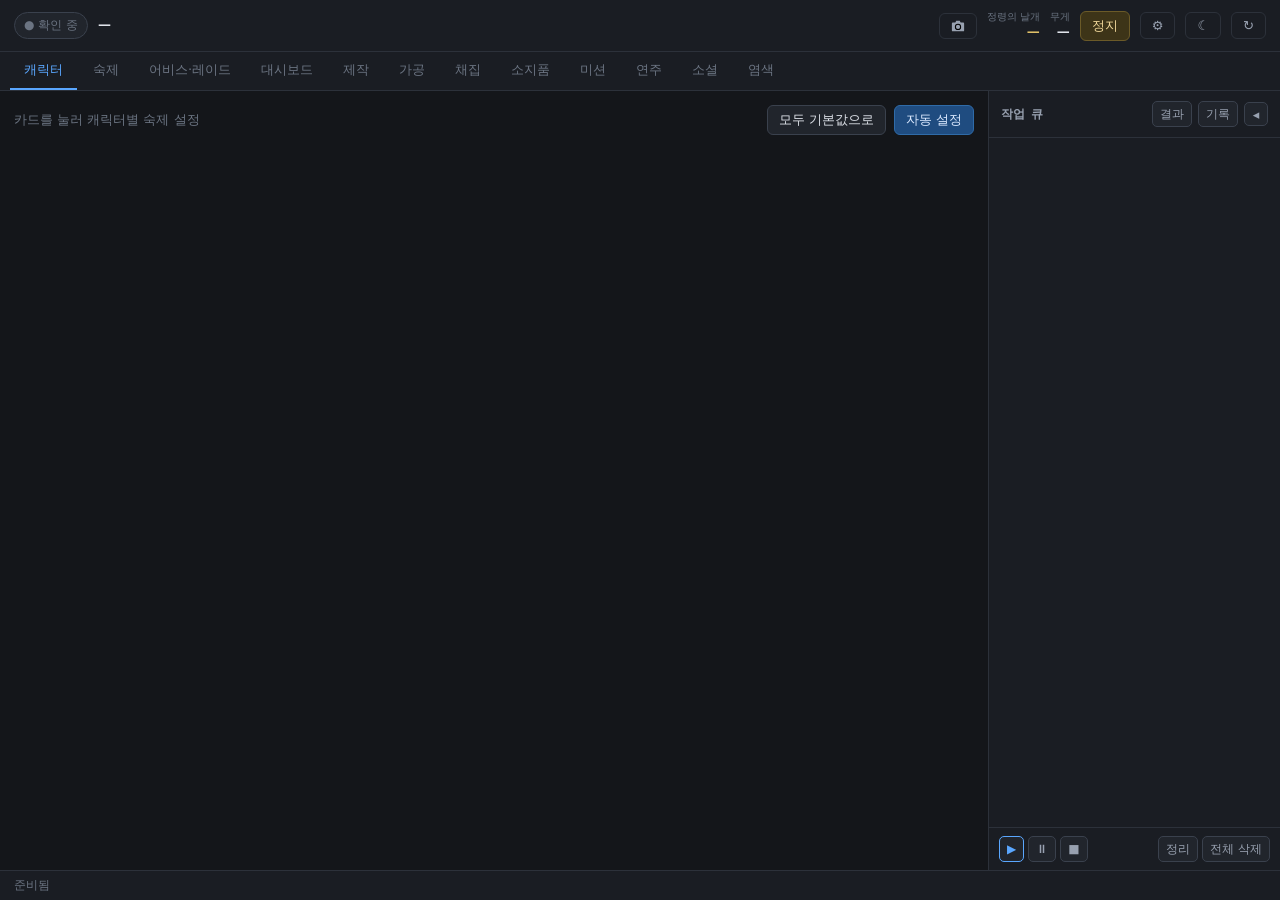
<file: web/index.html>
<!DOCTYPE html>
<html lang="ko">
<head>
<meta charset="utf-8">
<meta http-equiv="Content-Security-Policy" content="default-src 'none'; script-src 'self'; style-src 'self'; img-src 'self' data:; font-src 'self'">
<title>모비 커넥터 리모콘</title>
<link rel="stylesheet" href="style.css">
<!-- 첫 페인트 전에 테마를 정해야 화면이 깜빡이지 않는다 -->
<script src="theme.js"></script>
</head>
<body>

<header id="topbar">
  <div class="tb-group">
    <span id="conn" class="pill pill-muted">● 확인 중</span>
    <span id="charname" class="tb-char">—</span>
    <span id="charsub" class="tb-sub"></span>
  </div>
  <div class="tb-group tb-right">
    <!-- 임시 — 오버레이는 화면 캡처에서 빠지도록 해 두어서 보통 스크린샷에는 안 찍힌다.
         무엇이 그려지는지 남에게 보여 줄 일이 있을 때만 쓰는 단추라 여기 임시로 둔다. -->
    <button id="dye-shot" class="btn btn-ghost"
      title="화면 저장 — 게임 화면과 오버레이를 함께 한 장 (클립보드에 바로 들어갑니다)">
      <svg class="ico" viewBox="0 0 16 16" aria-hidden="true">
        <path d="M6 2h4l1 2h3a1 1 0 0 1 1 1v8a1 1 0 0 1-1 1H2a1 1 0 0 1-1-1V5a1 1 0 0 1 1-1h3z"/>
        <circle cx="8" cy="9" r="3.6" fill="#000"/>
        <circle cx="8" cy="9" r="2.4"/>
      </svg></button>
    <span class="stat"><em>정령의 날개</em><b id="wings">—</b></span>
    <span class="stat"><em>무게</em><b id="weight">—</b></span>
    <button id="btn-stop" class="btn btn-warn" title="진행 중인 행동 정지 (stop_action)">정지</button>
    <button id="btn-options" class="btn btn-ghost" title="옵션">⚙</button>
    <button id="btn-theme" class="btn btn-ghost" title="밝게/어둡게 전환">◐</button>
    <button id="btn-refresh" class="btn btn-ghost" title="전체 새로고침">↻</button>
  </div>
</header>

<nav id="tabs">
  <button class="tab active" data-tab="chars">캐릭터</button>
  <button class="tab" data-tab="daily">숙제</button>
  <button class="tab" data-tab="abyss">어비스·레이드</button>
  <button class="tab" data-tab="dash">대시보드</button>
  <button class="tab" data-tab="craft">제작</button>
  <button class="tab" data-tab="alter">가공</button>
  <button class="tab" data-tab="gather">채집</button>
  <button class="tab" data-tab="items">소지품</button>
  <button class="tab" data-tab="mission">미션</button>
  <button class="tab" data-tab="music">연주</button>
  <button class="tab" data-tab="social">소셜</button>
  <button class="tab" data-tab="dye">염색</button>
</nav>

<div id="offline-banner" class="banner hidden">
  <span class="banner-mark">▲</span>
  <span id="offline-text"></span>
  <button id="offline-launch" class="btn btn-tiny hidden">게임 켜기</button>
  <button id="offline-retry" class="btn btn-tiny">다시 확인</button>
</div>

<div id="update-banner" class="banner hidden">
  <span class="banner-mark">↑</span>
  <span id="update-text"></span>
  <button id="update-notes" class="btn btn-tiny btn-ghost">바뀐 점</button>
  <button id="update-go" class="btn btn-tiny">받아서 설치</button>
  <button id="update-later" class="btn btn-tiny btn-ghost">나중에</button>
</div>

<div id="table-banner" class="banner hidden" title="게임이 패치돼 리모콘의 패킷 표와 맞지 않습니다. 패킷 없이 화면·CLI 로 계속 돌지만, 물길 투창·격류처럼 패킷으로 피하는 판은 실수할 수 있습니다. 새 판 리모콘을 받으면 다시 켜집니다.">
  <span class="banner-mark">!</span>
  <span>패킷 표가 게임과 다름 · 새 판 리모콘 필요</span>
  <button id="table-later" class="btn btn-tiny btn-ghost">닫기</button>
</div>
<div id="display-banner" class="banner hidden">
  <span class="banner-mark">!</span>
  <span>게임 화면 설정이 기준과 다름 · 제대로 안 돌 수 있음</span>
  <button id="display-later" class="btn btn-tiny btn-ghost">닫기</button>
</div>
<div id="npcap-banner" class="banner hidden">
  <span class="banner-mark">!</span>
  <span id="npcap-text">Npcap 이 없어 패킷 감시가 꺼져 있습니다 — 설치하면 맵 이동·던전·대화 상태를 화면보다 빨리 압니다 (없어도 리모콘은 동작)</span>
  <button class="btn btn-tiny btn-primary" data-npcap>Npcap 받기</button>
  <button class="btn btn-tiny" data-packet-retry>설치했으면 다시 확인</button>
  <button id="npcap-noask" class="btn btn-tiny btn-ghost">다시 묻지 않기</button>
  <button id="npcap-later" class="btn btn-tiny btn-ghost">닫기</button>
</div>


<div id="work">
<main id="content">


  <!-- 캐릭터 (파이썬판에서 생김) — 게임의 캐릭터 선택 화면처럼 카드로 -->
  <section class="panel active" id="panel-chars">
    <div class="toolbar">
      <span class="muted">카드를 눌러 캐릭터별 숙제 설정</span>
      <span class="spacer"></span>
      <span id="ch-scan-state" class="muted"></span>
      <button class="btn hidden" id="ch-scan-stop">중단</button>
      <button class="btn" id="ch-reset-all" title="모든 캐릭터의 사냥터·은동전 던전·검은 구멍·일요일 요일 던전을 숙제 기본값으로 되돌립니다 (아르바이트는 그대로)">모두 기본값으로</button>
      <button class="btn btn-primary" id="ch-scan" title="게임의 캐릭터 선택 화면을 읽어 캐릭터 수·이름·그림을 채웁니다">자동 설정</button>
    </div>
    <div id="ch-grid" class="ch-grid"></div>
  </section>

  <!-- 대시보드 -->
  <section class="panel" id="panel-dash">
    <div class="toolbar">
      <label class="chk" for="auto-interval">자동 갱신</label>
      <select id="auto-interval">
        <option value="0">꺼짐</option>
        <option value="3000">3초</option>
        <option value="5000">5초</option>
        <option value="10000" selected>10초</option>
        <option value="30000">30초</option>
      </select>
      <span id="auto-status" class="muted"></span>
      <span class="spacer"></span>
      <button class="btn btn-ghost" data-refresh="dash">↻ 갱신</button>
    </div>
    <div class="grid">
      <div class="card">
        <h3>캐릭터</h3>
        <dl id="dash-char" class="kv"></dl>
      </div>
      <div class="card">
        <h3>위치 · 환경</h3>
        <dl id="dash-env" class="kv"></dl>
      </div>
      <div class="card">
        <h3>현재 활동</h3>
        <div id="dash-act" class="flags"></div>
      </div>
      <div class="card card-wide">
        <h3>재화</h3>
        <div id="dash-cur" class="chips"></div>
      </div>

      <div class="card card-wide">
        <h3>주변 <small>반경 30 · 실시간</small>
          <span class="count"><span id="pc-count"></span> · <span id="npc-count"></span></span></h3>
        <div class="grid-near">
          <div>
            <div class="tablewrap" id="pc-table-wrap"><table id="pc-table"><thead><tr>
              <th>이름</th><th class="w-sm num">거리</th><th class="w-sm num">Lv</th><th class="w-md">직업</th><th class="w-sm num">전투력</th><th class="w-md">상태</th>
            </tr></thead><tbody></tbody></table></div>
          </div>
          <div id="npc-list" class="scroll-list tall bordered"></div>
        </div>
      </div>
    </div>
  </section>

  <!-- 제작 -->
  <section class="panel" id="panel-craft">
    <div class="toolbar">
      <input id="craft-search" type="search" placeholder="레시피 검색 (예: 못, 소드)">
      <label class="chk"><input type="checkbox" id="craft-only-ok"> 제작 가능만</label>
      <select id="craft-sort" class="sort" title="정렬 기준"></select>
      <span class="spacer"></span>
      <span id="craft-count" class="muted"></span>
      <button class="btn btn-ghost" data-refresh="craft">↻ 갱신</button>
    </div>
    <p class="hint">✔·부족 재료는 <b>1회 기준</b> · 보유량은 <b>보관함 포함</b></p>
    <div class="tablewrap"><table id="craft-table"><thead><tr>
      <th class="w-xs"></th><th>이름</th><th class="w-sm num">산출</th><th>상태 · 부족 재료</th><th class="w-md"></th>
    </tr></thead><tbody></tbody></table></div>
  </section>

  <!-- 가공 -->
  <section class="panel" id="panel-alter">
    <div class="card card-wide" id="alter-works-card">
      <h3 class="h3-tools">가공 작업 <small>get_altering_works</small>
        <span class="count" id="alter-works-count"></span>
        <span id="alter-works-act"></span>
        <button class="btn btn-tiny" id="alter-works-fold" title="접기">▴</button></h3>
      <div id="alter-works"></div>
    </div>
    <div class="toolbar">
      <input id="alter-search" type="search" placeholder="가공 레시피 검색 (예: 옷감, 철괴)">
      <label class="chk"><input type="checkbox" id="alter-only-ok"> 가능한 것만</label>
      <select id="alter-sort" class="sort" title="정렬 기준"></select>
      <select id="alter-facility" class="sort" title="가공 시설"></select>
      <select id="alter-level" class="sort" title="필요 시설 레벨"></select>
      <span class="spacer"></span>
      <span id="alter-count" class="muted"></span>
      <button class="btn btn-ghost" data-refresh="alter">↻ 갱신</button>
    </div>
    <p class="hint">✔·부족 재료는 <b>1회 기준</b> · 보유량은 <b>보관함 포함</b></p>
    <div class="tablewrap"><table id="alter-table"><thead><tr>
      <th class="w-xs"></th><th>이름</th><th class="w-sm num">산출</th><th class="w-sm num">시간</th>
      <th>상태 · 부족 재료</th><th class="w-lg"></th>
    </tr></thead><tbody></tbody></table></div>
  </section>

  <!-- 채집 -->
  <section class="panel" id="panel-gather">
    <div class="toolbar">
      <input id="gather-search" type="search" placeholder="채집물 검색 (예: 양털, 달걀)">
      <label class="chk"><input type="checkbox" id="gather-only-ok" checked> 도구 보유만</label>
      <select id="gather-sort" class="sort" title="정렬 기준"></select>
      <span class="spacer"></span>
      <span id="gather-count" class="muted"></span>
      <button class="btn btn-ghost" data-refresh="gather">↻ 갱신</button>
    </div>
    <p class="hint">1회 최대 100개 · 낚시는 상단 <b>정지</b>로 멈춤</p>
    <div class="tablewrap"><table id="gather-table"><thead><tr>
      <th class="w-xs"></th><th>이름</th><th class="w-md"></th>
    </tr></thead><tbody></tbody></table></div>
  </section>

  <!-- 소지품 -->
  <section class="panel" id="panel-items">
    <div class="toolbar">
      <input id="items-search" type="search" placeholder="아이템 검색 (예: 양털, 포션)">
      <select id="items-cat" class="sort" title="분류"></select>
      <select id="items-loc" class="sort" title="보관처">
        <option value="">보관처 전체</option>
        <option value="bag">가방에 있는 것</option>
        <option value="charStore">캐릭창고에 있는 것</option>
        <option value="accStore">계정창고에 있는 것</option>
        <option value="storeOnly">창고에만 있는 것</option>
      </select>
      <select id="items-sort" class="sort" title="정렬 기준"></select>
      <span class="spacer"></span>
      <span id="items-count" class="muted"></span>
      <button class="btn btn-ghost" data-refresh="items">↻ 갱신</button>
    </div>
    <div class="tablewrap"><table id="items-table"><thead><tr>
      <th>이름</th><th class="w-md">분류</th><th class="w-sm num">합계</th>
      <th class="w-sm num">가방</th><th class="w-sm num">캐릭창고</th><th class="w-sm num">계정창고</th>
    </tr></thead><tbody></tbody></table></div>
  </section>

  <!-- 미션 -->
  <section class="panel" id="panel-mission">
    <div class="toolbar">
      <label class="chk" title="아직 진행 중이거나, 다 했는데 보상을 안 받은 미션만 봅니다"><input type="checkbox" id="mission-only-open"> 진행·수령 필요만</label>
      <span class="spacer"></span>
      <button class="btn btn-ghost" data-refresh="mission">↻ 갱신</button>
    </div>
    <p id="mission-todo" class="note"></p>
    <div class="grid2">
      <div class="card"><h3>일일 미션 <small id="daily-count"></small></h3><div id="daily-list"></div></div>
      <div class="card"><h3>주간 미션 <small id="weekly-count"></small></h3><div id="weekly-list"></div></div>
    </div>
    <div class="card card-wide"><h3>퀘스트 트래커 <small id="quest-count"></small></h3><div id="quest-list"></div></div>
  </section>

  <!-- 연주 -->
  <section class="panel" id="panel-music">
    <div class="grid-music">
      <div class="col">
        <div class="card">
          <h3 class="h3-tools">악기 <small>change_instrument</small>
            <span class="count" id="instrument-count"></span>
            <select id="instrument-sort" class="sort sort-inline" title="정렬 기준"></select></h3>
          <div id="instrument-list" class="inst-grid"></div>
        </div>
        <div class="card">
          <h3 class="h3-tools">악보 <small>play_music_score</small>
            <span class="count" id="music-count"></span>
            <input id="music-search" type="search" class="inline-search" placeholder="검색">
            <select id="music-sort" class="sort sort-inline" title="정렬 기준"></select></h3>
          <div id="music-list" class="scroll-list bordered"></div>
        </div>
      </div>
      <div class="col">
        <div class="card">
          <h3>재생목록<span class="count" id="pl-count"></span></h3>
          <div class="toolbar">
            <select id="pl-select"></select>
            <button class="btn btn-tiny" id="pl-new">새로 만들기</button>
            <button class="btn btn-tiny" id="pl-rename">이름 변경</button>
            <button class="btn btn-tiny" id="pl-delete">삭제</button>
            <span class="spacer"></span>
            <label class="chk"><input type="checkbox" id="pl-loop"> 반복 순회</label>
            <label class="chk"><input type="checkbox" id="pl-shuffle"> 셔플</label>
          </div>
          <p class="hint">연주할 때 <b>현재 캐릭터가 가진 곡만</b> 자동으로 걸러 재생합니다.</p>
          <div id="pl-now" class="now hidden"></div>
          <div id="pl-tracks" class="scroll-list bordered"></div>
          <div class="toolbar mt10">
            <button class="btn btn-primary" id="pl-play">▶ 재생목록 연주</button>
            <button class="btn btn-warn" id="pl-stop">■ 정지</button>
            <span id="pl-status" class="muted"></span>
          </div>
        </div>
      </div>
    </div>
  </section>

  <!-- 소셜 -->
  <section class="panel" id="panel-social">
    <div class="toolbar">
      <input id="social-search" type="search" placeholder="행동/표정 검색">
      <span class="spacer"></span>
      <button class="btn btn-ghost" data-refresh="social">↻ 갱신</button>
    </div>

    <div class="card card-wide">
      <h3>채팅 보내기 <small>write_chat</small></h3>
      <div class="row">
        <input id="chat-input" type="text" placeholder="보낼 메시지 (최대 50자)" maxlength="50">
        <button id="chat-send" class="btn btn-primary">전송</button>
      </div>
    </div>

    <div class="card card-wide">
      <h3 class="h3-tools">표정 <small>이모지 전송</small>
        <span class="count" id="facial-count"></span>
        <select id="facial-sort" class="sort sort-inline" title="정렬 기준"></select></h3>
      <div id="social-facials" class="chips scroll-list bordered"></div>
    </div>
    <div class="card card-wide">
      <h3 class="h3-tools">행동 <small>채팅 명령 전송</small>
        <span class="count" id="behaviour-count"></span>
        <select id="behaviour-sort" class="sort sort-inline" title="정렬 기준"></select></h3>
      <div id="social-list" class="chips scroll-list bordered"></div>
    </div>
  </section>

  <!-- 주변 -->
  <!-- 루틴 -->
  <!-- 염색 -->
  <section class="panel" id="panel-dye">
    <div class="toolbar">
      <select id="dye-preset" title="저장해 둔 색 조합"></select>
      <button class="btn btn-tiny" id="dye-new">새로 만들기</button>
      <button class="btn btn-tiny" id="dye-rename">이름 변경</button>
      <button class="btn btn-tiny" id="dye-del">삭제</button>
      <span class="spacer"></span>
      <span id="dye-state" class="pill pill-muted">꺼짐</span>

      <button class="btn btn-primary" id="dye-start" title="게임에서도 단축키로 켜고 끌 수 있습니다 (옵션 창 · 기본 F11)">염색 시작</button>
      <button class="btn btn-warn hidden" id="dye-stop">중지</button>
      <button class="btn hidden" id="dye-fit" title="팔레트를 연 뒤 누르면 맞출 자리를 표시, 한 번 더 누르면 마우스로 자동 (옵션 창 · 기본 F10)">자리 찾기</button>
      <button class="btn btn-gold" id="dye-dress" title="옷을 입혀 보며 칸마다 색을 정하는 창 (따로 뜸)">드레스룸</button>
    </div>

    <div class="grid2">
      <div class="card">
        <h3>찾을 색 <small title="자리 찾기는 1번 = 왼쪽, 2번 = 가운데, 3번 = 오른쪽 스포이드로 맞춥니다 · 줄 왼쪽 ≡ 를 끌어 순서를 바꿉니다">왼쪽 스포이드부터 1·2·3</small></h3>
        <!-- 아래 줄과 **같은 flex 구성**이라 자리가 저절로 맞는다. 맨 끝 ✕ 는 실제와 같은
             단추를 보이지 않게 둔 것 — 폭을 숫자로 짐작하면 반드시 어긋난다. -->
        <div class="dye-slot dye-slot-head" aria-hidden="true">
          <span class="dye-head-gap"></span>
          <span class="dye-head-tol">오차 범위</span>
          <button class="q-btn dye-head-x" tabindex="-1">✕</button>
        </div>
        <div id="dye-slots"></div>
      </div>

      <div class="card">
        <h3>염색 옵션</h3>

        <div class="opt-group">
          <div class="opt-sub">게임 위 표시</div>
          <div class="row">
            <label class="chk" title="찾는 색에 가까운 곳만 색으로 남기고 나머지는 흑백으로"><input type="checkbox" id="dye-gray"> 흑백 강조</label>
            <span class="spacer"></span>
            <input type="range" id="dye-light" min="5" max="90" step="5" title="흑백 부분 밝기">
            <span id="dye-light-v" class="muted opt-num"></span>
          </div>
          <label class="chk" title="팔레트를 돌리거나 크기를 바꾸는 동안 목표 색 점을 숨깁니다. 멈추면 다시 그립니다 (렉이 덜함)">
            <input type="checkbox" id="dye-still"> 움직이는 동안 점 숨기기</label>
        </div>

        <div class="opt-group">
          <div class="opt-sub">조작</div>
          <div class="row">
            <label class="chk" title="염색 팔레트가 떠 있는 동안만 이 조합을 가져옵니다 (그동안은 다른 프로그램에서 Ctrl+W/A/S/D 가 듣지 않습니다)"><input type="checkbox" id="dye-nudge"> Ctrl+WASD 로 마우스 1px 이동</label>
            <span id="dye-nudge-msg" class="muted"></span>
          </div>
        </div>

        <div class="opt-group">
          <div class="opt-sub">팔레트 자리</div>
          <div class="row">
            <span id="dye-area" class="muted"></span>
            <span class="spacer"></span>
            <button class="btn btn-tiny" id="dye-area-edit" title="잡는 자리가 어긋날 때만 — 게임 위에서 팔레트 안쪽을 드래그해 정합니다">고치기</button>
            <button class="btn btn-tiny" id="dye-area-reset">기본으로</button>
          </div>
        </div>
      </div>
    </div>

  </section>


  <!-- 숙제 — 안쪽 탭: 일일 · 주간 · 기타 (주간·기타는 아직 빈 칸) -->
  <section class="panel" id="panel-daily">
    <div id="hw-tabs">
      <button class="hw-tab active" data-hw="daily">일일 숙제</button>
      <button class="hw-tab" data-hw="weekly">주간 숙제</button>
      <button class="hw-tab" data-hw="etc">기타 숙제</button>
    </div>
    <div class="hw-pane" data-hw="daily">
    <div class="toolbar">
      <span id="dl-date" class="muted"></span>
      <span class="spacer"></span>
      <label class="chk"><input type="checkbox" id="dl-force"> 오늘 끝낸 숙제도 다시</label>
      <span id="dl-state" class="pill pill-muted hidden"></span>
      <button class="btn" id="dl-queue" title="고른 캐릭터·숙제를 작업 큐 맨 아래에 담습니다 (재생을 눌러야 진행)">목표</button>
      <button class="btn btn-primary" id="dl-start" title="지금 바로 시작 — 진행 중인 작업이 있으면 뒤로 미루고 먼저 합니다">시작</button>
      <button class="btn btn-warn hidden" id="dl-stop">일시정지 (F12)</button>
    </div>
    <p class="hint">실행 중에는 게임 화면을 가리지 마세요.</p>
    <div class="card card-wide">
      <h3>오늘 진행 <small>체크한 캐릭터·숙제만 실행합니다</small><span class="count" id="dl-pick-note"></span></h3>
      <div class="tablewrap"><table id="dl-table"><thead></thead><tbody></tbody></table></div>
    </div>
    <div class="grid2">
      <div class="card">
        <h3>숙제 기본값 <small>캐릭터 탭에서 따로 정하지 않은 캐릭터에 적용</small></h3>
        <dl class="kv dl-kv">
          <dt>사냥터</dt><dd><select id="dl-field-runs"></select> 회 · <select id="dl-field"></select> <span class="muted" id="dl-follow-field"></span></dd>
          <dt>남은 은동전 던전</dt><dd><select id="dl-dungeon"></select> <select id="dl-floor"></select> <span class="muted" id="dl-follow-dungeon"></span></dd>
          <dt>일요일 요일 던전</dt><dd><select id="dl-sunday"></select> <span class="muted" id="dl-follow-sunday"></span></dd>
        </dl>
        <div class="row"><span class="spacer"></span><span id="dl-save-msg" class="muted"></span>
          <button class="btn btn-primary" id="dl-save">저장</button></div>
      </div>
    </div>
    <div class="card card-wide">
      <h3>로그 <span class="count" id="dl-log-n"></span></h3>
      <pre id="dl-log" class="dl-log"></pre>
    </div>
    </div>
    <div class="hw-pane hidden" data-hw="weekly">
      <div class="card card-wide">
        <h3 class="h3-tools dr-head">필드 보스 <small title="그 시간이 아니면 큐에서 기다렸다가, 열리면 돌던 일을 끊어도 되는 자리(던전 밖)에서 잠시 멈추고 먼저 돕니다">캐릭터마다 주 1번 · 12·18·20·22시부터 30분</small>
          <label class="chk dr-all"><input type="checkbox" id="fb-all">전체</label><span class="count" id="fb-pick-note"></span></h3>
        <div class="dr-chars" id="fb-chars"></div>
        <div class="row"><label class="chk wk-kind">보스</label><select id="fb-boss" class="sel-place"></select><select id="fb-level" class="sel-level"></select>
          <span class="spacer"></span>
          <button class="btn" id="fb-queue" title="고른 캐릭터를 작업 큐 맨 아래에 담습니다 — 열린 시간이 되면 진행 (재생을 눌러 두세요)">목표</button>
          <button class="btn btn-primary" id="fb-start" title="지금 바로 시작 — 열린 시간이 아니면 열릴 때까지 기다립니다">시작</button></div>
      </div>
      <div class="card card-wide">
        <h3 class="h3-tools dr-head">뱅가드 브리치 <small title="콘텐츠 가이드로 가서 우연한 만남으로 들어가 클리어하면 나옵니다">캐릭터마다 주 1번 · 이미 한 캐릭터는 넘김</small>
          <label class="chk dr-all"><input type="checkbox" id="vg-all">전체</label><span class="count" id="vg-pick-note"></span></h3>
        <div class="dr-chars" id="vg-chars"></div>
        <div class="row"><span class="spacer"></span>
          <button class="btn" id="vg-queue" title="고른 캐릭터를 작업 큐 맨 아래에 담습니다 (재생을 눌러 두세요)">목표</button>
          <button class="btn btn-primary" id="vg-start" title="지금 바로 시작">시작</button></div>
      </div>
      <div class="card card-wide">
        <h3 class="h3-tools dr-head">임무 게시판 <small title="이멘마하·반호르·던바튼·콜헨 게시판에서 '제작 스크롤' 을 이번 주 살 수 있는 만큼 삽니다. 지금 있는 마을부터 들릅니다">캐릭터마다 주 1번 · 네 마을 제작 스크롤</small>
          <label class="chk dr-all"><input type="checkbox" id="bd-all">전체</label><span class="count" id="bd-pick-note"></span></h3>
        <div class="dr-chars" id="bd-chars"></div>
        <div class="row"><span class="spacer"></span>
          <button class="btn" id="bd-queue" title="고른 캐릭터를 작업 큐 맨 아래에 담습니다 (재생을 눌러 두세요)">목표</button>
          <button class="btn btn-primary" id="bd-start" title="지금 바로 시작">시작</button></div>
      </div>
      <div class="card card-wide">
        <h3 class="h3-tools dr-head">주간 어비스·레이드 <small title="캐릭터마다 어비스를 정한 판만큼 클리어한 뒤 레이드를 클리어하고 다음 캐릭터로 갑니다. 토·일요일엔 '주말에는 어비스!'·'주말에는 레이드!' 퀘스트를 보고 이미 깬 캐릭터는 넘기며 남은 판만 돕니다">캐릭터마다 어비스 → 레이드</small>
          <label class="chk dr-all"><input type="checkbox" id="wk-all">전체</label><span class="count" id="wk-pick-note"></span></h3>
        <div class="dr-chars" id="wk-chars"></div>
        <div class="wk-grid">
          <label class="chk wk-kind"><input type="checkbox" id="wk-ab-on" checked> 어비스 <span class="muted" id="wk-ab-runs"></span></label>
          <select id="wk-ab-dungeon"></select><select id="wk-ab-level"></select>
          <select id="wk-ab-mode" title="입장 창 위쪽 탭"><option value="party">함께하기</option><option value="solo">혼자하기</option></select>
          <label class="chk wk-kind"><input type="checkbox" id="wk-rd-on" checked> 레이드 <span class="muted" id="wk-rd-runs"></span></label>
          <select id="wk-rd-raid"></select><select id="wk-rd-level"></select>
          <select id="wk-rd-mode" title="입장 창 위쪽 탭"><option value="party">함께하기</option><option value="solo">혼자하기</option></select>
        </div>
        <div class="row"><span class="muted" id="wk-note"></span><span class="spacer"></span>
          <button class="btn" id="wk-queue" title="고른 캐릭터를 작업 큐 맨 아래에 담습니다 (재생을 눌러 두세요)">목표</button>
          <button class="btn btn-primary" id="wk-start" title="지금 바로 시작 — 진행 중인 작업이 있으면 뒤로 미루고 먼저 합니다">시작</button></div>
      </div>
    </div>
    <div class="hw-pane hidden" data-hw="etc">
      <div class="card card-wide">
        <h3 class="h3-tools dr-head">나이트메어 드릴 <small>20구역까지 — 이미 20구역 이상 깬 캐릭터는 들어가지 않습니다</small>
          <label class="chk dr-all"><input type="checkbox" id="dr-all">전체</label><span class="count" id="dr-pick-note"></span></h3>
        <div class="dr-chars" id="dr-chars"></div>
        <div class="row"><span class="spacer"></span>
          <button class="btn" id="dr-queue" title="고른 캐릭터를 작업 큐 맨 아래에 담습니다 (재생을 눌러야 진행)">목표</button>
          <button class="btn btn-primary" id="dr-start" title="지금 바로 시작 — 진행 중인 작업이 있으면 뒤로 미루고 먼저 합니다">시작</button></div>
      </div>
      <div class="card card-wide">
        <h3 class="h3-tools dr-head">각인 강화 반복 <small>게임에서 각인 강화 창을 열어 두고 시작하면 성공할 때까지 Space(강화하기)를 누릅니다 — 골드·재료가 모자라면 멈춥니다. 게임이 뒤에 있어도 됩니다</small></h3>
        <div class="row"><span class="spacer"></span>
          <button class="btn btn-primary" id="en-start" title="지금 열려 있는 각인 강화 창에서 시작 — 다른 작업이 도는 중이면 시작하지 않습니다">시작</button></div>
      </div>
      <div class="card card-wide">
        <h3 class="h3-tools dr-head">무료 상품 갱신 <small title="캐시샵 추천 픽의 매일 무료 상품 창을 열어 두고 시작합니다. 특수 물품(연금술 촉매·미가공 골드/데카 원석)이나 엘리트 이상이 뜨면 목표와 상관없이 멈춥니다">노리는 상품이 뜰 때까지 상품 갱신</small></h3>
        <div class="row">
          <select id="fd-type"><option value="costume">의상</option><option value="dye">지정 염색약</option><option value="none" title="특수 물품·엘리트 이상이 뜰 때만 멈춤">특수만</option></select>
          <select id="fd-costume" title="직업별 의상"></select><select id="fd-min" title="이 희귀도 이상이면 멈춤"></select>
          <select id="fd-color" class="hidden" title="지정 염색약 색 코드"></select>
          <span class="muted ab-lab">최대</span><input type="number" id="fd-limit" min="1" class="num-in" title="이만큼 눌러도 안 뜨면 멈춤"> 번
          <span class="spacer"></span>
          <button class="btn btn-primary" id="fd-start" title="지금 열려 있는 무료 상품 창에서 시작 — 다른 작업이 도는 중이면 시작하지 않습니다">시작</button></div>
      </div>
    </div>
  </section>

  <!-- 어비스 반복 -->
  <section class="panel" id="panel-abyss">
    <div class="card card-wide">
      <h3>어비스 반복 <span class="pill ab-bg" id="ab-bg"></span><span class="count" id="ab-stat"></span></h3>
      <div class="row ab-row">
        <span class="muted ab-lab">캐릭터</span><select id="ab-char" class="sel-char"></select>
        <span class="muted ab-gap ab-lab">던전</span><select id="ab-dungeon" class="sel-place"></select><select id="ab-difficulty" class="sel-level"></select>
        <select id="ab-mode" class="sel-mode" title="입장 창 위쪽 탭 · 고정 파티: 파티장은 입장·다시 하기 (4명이 안 되면 우연한 만남으로 채움), 파티원은 준비 완료만 (지금 맺은 파티로) · 파티원이 빠지면 계속, 파티장이 빠지면 끝"><option value="party">함께하기</option><option value="solo">혼자하기</option><option value="leader">고정 파티장</option><option value="member">고정 파티원</option></select>
      </div>
      <div class="row">
        <span class="muted ab-lab" title="0 = 제한 없음 · 돌던 것은 F12 로 멈춤">멈출 때</span><input type="number" id="ab-runs" min="0" class="num-in" title="0 = 제한 없음"> 판
        <input type="number" id="ab-minutes" min="0" class="num-in" title="0 = 제한 없음"> 분
        <label class="chk ab-gap" title="부활 횟수를 다 썼거나 막혔으면 나가서 처음부터 다시 들어갑니다"><input type="checkbox" id="ab-revive"> 쓰러지면 여기서 부활</label>
        <label class="chk ab-gap" title="함께하기에서 같이 하던 사람이 판 도중에 나가면 나도 나가서 입장·매칭부터 다시 합니다"><input type="checkbox" id="ab-left"> 파티원 퇴장 시 나감</label>
        <span class="spacer"></span><span id="ab-msg" class="muted"></span>
        <button class="btn btn-warn hidden" id="ab-stop">멈추기 (F12)</button>
        <button class="btn" id="ab-queue" title="지금 고른 대로 작업 큐에 담습니다 (재생을 눌러야 진행) — 캐릭터마다 차례로 돌릴 수 있습니다">목표</button>
        <button class="btn btn-primary" id="ab-start" title="지금 바로 시작 — 진행 중인 작업이 있으면 뒤로 미루고 먼저 합니다">시작</button>
      </div>
    </div>
    <div class="card card-wide">
      <h3>레이드 반복 <span class="count" id="rd-stat"></span></h3>
      <div class="row ab-row">
        <span class="muted ab-lab">캐릭터</span><select id="rd-char" class="sel-char"></select>
        <span class="muted ab-gap ab-lab">레이드</span><select id="rd-raid" class="sel-place"></select><select id="rd-difficulty" class="sel-level"></select>
        <select id="rd-mode" class="sel-mode" title="입장 창 위쪽 탭"><option value="party">함께하기</option><option value="solo">혼자하기</option></select>
      </div>
      <div class="row">
        <span class="muted ab-lab" title="0 = 제한 없음 · 돌던 것은 F12 로 멈춤">멈출 때</span><input type="number" id="rd-runs" min="0" class="num-in" title="0 = 제한 없음"> 판
        <input type="number" id="rd-minutes" min="0" class="num-in" title="0 = 제한 없음"> 분
        <label class="chk ab-gap" title="부활 횟수를 다 쓰면 나가서 출항선에서 다시 출항합니다"><input type="checkbox" id="rd-revive"> 쓰러지면 여기서 부활</label>
        <span class="spacer"></span><span id="rd-msg" class="muted"></span>
        <button class="btn btn-warn hidden" id="rd-stop">멈추기 (F12)</button>
        <button class="btn" id="rd-queue" title="지금 고른 대로 작업 큐에 담습니다 (재생을 눌러야 진행)">목표</button>
        <button class="btn btn-primary" id="rd-start" title="지금 바로 시작 — 진행 중인 작업이 있으면 뒤로 미루고 먼저 합니다">시작</button>
      </div>
    </div>
    <div class="grid2">
      <div class="card">
        <h3 title="어비스·레이드·나이트메어 드릴·필드 보스 전투 중에 씁니다. 캐릭터 탭에서 따로 정하지 않은 캐릭터에 적용">궁극기·팔라딘 기본값 <small>캐릭터 탭에서 따로 정하지 않은 캐릭터에</small></h3>
        <dl class="kv dl-kv">
          <dt>궁극기</dt><dd><label class="chk"><input type="checkbox" id="ab-def-ult"> 게이지가 차면 쓰기</label>
            <label class="chk ab-gap" title="끄면 보스전이 아니어도 게이지가 차면 씁니다 (캐릭터 탭에서 따로 정하지 않은 캐릭터)"><input type="checkbox" id="ab-only-ult"> 보스에서만</label> <span class="muted" id="ab-follow-ult"></span></dd>
          <dt>팔라딘 변신</dt><dd><label class="chk"><input type="checkbox" id="ab-def-pal"> 게이지가 차면 쓰기</label>
            <label class="chk ab-gap" title="끄면 보스전이 아니어도 게이지가 차면 씁니다 (캐릭터 탭에서 따로 정하지 않은 캐릭터). 변신은 던전마다 한 번"><input type="checkbox" id="ab-only-pal"> 보스에서만</label> <span class="muted" id="ab-follow-pal"></span></dd>
        </dl>
        <div class="row"><span class="spacer"></span><span id="ab-boss-msg" class="muted"></span>
          <button class="btn btn-primary" id="ab-boss-save">저장</button></div>
      </div>
    </div>
    <div class="card card-wide">
      <h3>로그</h3>
      <pre id="ab-log" class="dl-log ab-log"></pre>
    </div>
  </section>
</main>

<!-- 작업 큐 — 탭과 무관하게 항상 오른쪽에 붙어 있다 -->
<aside id="queue">
  <div class="q-head">
    <b>작업 큐</b><span class="count" id="q-count"></span>
    <span class="spacer"></span>
    <span id="q-state" class="q-state"></span>
    <!-- 결과·기록은 보는 것이라 조작 줄(아래)이 아니라 여기 — 아래에 다 두면 좁은 큐에서 오른쪽이 잘렸다 -->
    <button class="q-fbtn" id="q-report-btn" title="지난번 큐 결과 창 다시 보기 (한 일 · 얻은 것)">결과</button>
    <button class="q-fbtn" id="q-history" title="지금까지 진행한 작업 (끝난 시각 · 결과)">기록</button>
    <button class="q-fold" id="q-fold" title="접기">◂</button>
  </div>
  <!-- 접었을 때만 보이는 세로 라벨. 여기를 눌러도 다시 펼쳐진다. -->
  <button class="q-tag" id="q-tag" title="펼치기">작업 큐<span id="q-tag-n"></span></button>
  <div id="q-list" class="q-list"></div>
  <div class="q-foot">
    <button class="q-fbtn" id="q-play" title="전체 시작 — 위에서부터 차례로 진행 (일시정지한 카드도 이어서)">▶</button>
    <button class="q-fbtn" id="q-pause" title="지금 걸음을 마치고 멈춤 — 재생하면 이어집니다">⏸</button>
    <button class="q-fbtn" id="q-halt" title="지금 명령까지 끊고 일시정지 — ▶ 로 이어 합니다">■</button>
    <span class="spacer"></span>
    <button class="q-fbtn" id="q-tidy" title="실패한 항목 치우기 (완료는 스스로 빠집니다)">정리</button>
    <button class="q-fbtn" id="q-clear" title="전부 지우기">전체 삭제</button>
  </div>
</aside>

</div>

<footer id="statusbar">
  <span id="sb-msg" class="muted">준비됨</span>
  <span class="spacer"></span>
  <span id="sb-busy" class="hidden">
    <span class="spin"></span>
    <span id="sb-busy-text">실행 중…</span>
    <button id="sb-cancel" class="btn btn-tiny btn-warn">취소</button>
  </span>
</footer>

<!-- 색 편집 — 그림판의 "색 편집"과 같은 꼴. 염색을 시작하지 않아도 쓸 수 있다. -->
<div id="cpick" class="modal hidden">
  <div class="modal-box cpick-box">
    <div class="modal-head">
      <h3 id="cpick-title">색 편집</h3>
      <button id="cpick-close" class="btn btn-ghost" title="닫기">✕</button>
    </div>

    <!-- 고르기 화면 -->
    <div id="cpick-main" class="cpick-main">
      <canvas id="cpick-sv" class="cpick-sv" width="300" height="220"></canvas>
      <canvas id="cpick-hue" class="cpick-hue" width="24" height="220"></canvas>
      <div class="cpick-side">
        <div class="cpick-prev">
          <span id="cpick-old" title="원래 색"></span>
          <span id="cpick-new" title="고른 색"></span>
        </div>
        <label class="cpick-row"><span>HEX</span>
          <input class="mono" id="cpick-hex" maxlength="7" placeholder="#RRGGBB"></label>
        <label class="cpick-row"><span>빨강</span>
          <input class="mono" type="number" min="0" max="255" id="cpick-r"></label>
        <label class="cpick-row"><span>녹색</span>
          <input class="mono" type="number" min="0" max="255" id="cpick-g"></label>
        <label class="cpick-row"><span>파랑</span>
          <input class="mono" type="number" min="0" max="255" id="cpick-b"></label>
        <!-- 유니코드에 스포이드 글자가 없다. 그림은 인라인 SVG 로 — CSP 는 문서 안의
             <svg> 는 막지 않는다(막는 것은 style 과 바깥에서 불러오는 것). -->
        <button class="btn btn-tiny mt10" id="cpick-eye">
          <svg class="ico" viewBox="0 0 16 16" aria-hidden="true">
            <circle cx="11.8" cy="4.2" r="3.1"/>
            <path d="M9.7 6.3 3.4 12.6l-1 2.9 2.9-1 6.3-6.3z"/>
          </svg>화면에서 집기</button>
      </div>
    </div>

    <!-- 스포이드 화면 — 찍어 둔 화면을 눌러 색을 고른다 -->
    <div id="cpick-shot" class="cpick-shot hidden">
      <div class="cpick-stage">
        <canvas id="cpick-screen"></canvas>
        <div class="cpick-loupe">
          <canvas id="cpick-zoom" width="132" height="132"></canvas>
          <b class="mono" id="cpick-zoom-hex">#000000</b>
        </div>
      </div>
      <p class="hint">색을 집을 자리를 누르세요. <b>Esc</b> 로 돌아갑니다.</p>
    </div>

    <div class="modal-actions">
      <button class="btn" id="cpick-cancel">취소</button>
      <button class="btn btn-primary" id="cpick-ok">확인</button>
    </div>
  </div>
</div>

<!-- 옵션 창 -->
<div id="options" class="modal hidden">
  <div class="modal-box modal-wide">
    <div class="modal-head">
      <h3>옵션</h3>
      <button id="options-close" class="btn btn-ghost" title="닫기">✕</button>
    </div>
    <div id="opt-tabs">
      <button class="opt-tab active" data-pane="general">일반</button>
      <button class="opt-tab" data-pane="keys">단축키</button>
      <button class="opt-tab" data-pane="info">버전·호환성</button>
      <button class="opt-tab" data-pane="dev">CLI·로그</button>
    </div>
    <div class="modal-scroll">
      <div class="opt-pane hidden" data-pane="info">
      <div class="card card-wide" id="ver-card">
        <h3>버전</h3>
        <div class="grid2">
          <dl id="ver-info" class="kv"></dl>
          <div id="cli-path-box"></div>
        </div>
      </div>
      <div class="card card-wide" id="compat-card">
        <h3>호환성</h3>
        <div id="compat-status"></div>
        <div id="compat-changes"></div>
        <div class="mt10">
          <button class="btn" id="compat-recheck">다시 검사</button>
          <button class="btn btn-primary" id="compat-accept">현재 상태를 기준선으로 저장</button>
        </div>
        <p class="hint">업데이트 후 정상 동작을 확인했으면 기준선 갱신</p>
      </div>
      </div>

      <div class="opt-pane" data-pane="general">
      <div class="card card-wide">
        <h3>설정</h3>
        <label class="chk"><input type="checkbox" id="opt-ask-mismatch">
          정해 둔 가공 시설 레벨이 실제와 어긋나면 물어보기</label>

        <label class="chk mt10"><input type="checkbox" id="opt-fit-display">
          작업 시작 전 화면 설정 맞추기</label>
        <p class="hint">일일 숙제·어비스·레이드를 시작하기 전에 테두리 없는 전체화면 · 16:9 · 인터페이스 PC 80% 로 맞추고,
          작업 큐가 다 끝나면 원래대로 되돌립니다 (큐 한 번에 한 번만).</p>

        <label class="chk mt10"><input type="checkbox" id="opt-restart-auto">
          '게임을 재시작해주세요' 창이 뜨면 게임 다시 켜기</label>
        <p class="hint">오래 켜 두면 게임이 연속 실행 제한 창을 띄워 다음 작업을 막습니다. 작업 큐가 도는 중이면 하던 일을 끊어도 되는
          자리(필드·판 사이)에서 게임을 끄고 넥슨 플러그로 다시 켜서 같은 캐릭터로 접속한 뒤 이어 합니다.</p>

        <label class="chk mt10"><input type="checkbox" id="opt-close-to-tray">
          창을 닫으면 트레이로 내리기</label>
        <p class="hint">꺼 두면 창을 닫을 때 프로그램도 함께 끝납니다.</p>
      </div>

      <div class="card card-wide">
        <h3>작업 큐 오버레이</h3>
        <label class="chk"><input type="checkbox" id="ov-on"> 게임 화면 위에 작업 큐 진행 상황 띄우기</label>
        <dl class="kv dl-kv mt10">
          <dt>보일 때</dt><dd><select id="ov-when">
            <option value="active">큐가 돌거나 일시정지일 때</option>
            <option value="always">카드가 있으면 늘</option></select></dd>
          <dt>배경</dt><dd><select id="ov-bg">
            <option value="panel">반투명 판</option>
            <option value="none">없음 (글자만, 테두리)</option></select>
            <label class="ov-alpha">불투명도 <input type="range" id="ov-alpha" min="0" max="100" step="5"> <span id="ov-alpha-n"></span></label></dd>
          <dt>글자 크기</dt><dd><select id="ov-size">
            <option value="s">작게</option><option value="m">보통</option><option value="l">크게</option></select></dd>
          <dt>위치</dt><dd><select id="ov-corner">
            <option value="bl">왼쪽 아래</option><option value="br">오른쪽 아래</option>
            <option value="tl">왼쪽 위</option><option value="tr">오른쪽 위</option></select>
            가로 <input type="number" id="ov-dx" class="w-num" min="0" max="2000" step="10">
            세로 <input type="number" id="ov-dy" class="w-num" min="0" max="2000" step="10"> 픽셀 떨어짐</dd>
          <dt>다음 카드</dt><dd><select id="ov-next">
            <option value="0">안 보임</option><option value="1">1장</option><option value="2">2장</option>
            <option value="3">3장</option><option value="5">5장</option></select></dd>
        </dl>
        <p class="hint">봇이 화면을 찍을 때는 빠지므로 화면 인식에 걸리지 않습니다. 대신 Windows 스크린샷·녹화에도 안 찍힙니다.
          클릭은 게임으로 그대로 통과합니다. 게임이 '전체화면'(독점)이면 보이지 않습니다.</p>
      </div>

      <div class="card card-wide">
        <h3>폴더</h3>
        <dl class="kv dl-kv">
          <dt>데이터 폴더</dt><dd><input id="dl-p-data" class="mono w-path" placeholder="비우면 기본"></dd>
          <dt>로그 폴더</dt><dd><input id="dl-p-logs" class="mono w-path" placeholder="비우면 기본"></dd>
          <dt>스크린샷 폴더</dt><dd><input id="dl-p-shots" class="mono w-path" placeholder="비우면 기본"></dd>
        </dl>
        <p class="hint" id="dl-p-now"></p>
        <div class="row"><span class="spacer"></span><span id="opt-paths-msg" class="muted"></span>
          <button class="btn btn-primary" id="opt-paths-save">저장</button></div>
      </div>
      </div>

      <div class="opt-pane hidden" data-pane="keys">
      <div class="card card-wide">
        <h3>리모콘 단축키</h3>
        <dl class="kv dl-kv">
          <dt>일시정지 키</dt><dd><select id="opt-stop-key"></select><div class="hint">숙제 중 누르면 일시정지, 다시 누르면 재개</div></dd>
          <dt>염색 도우미 키</dt><dd><select id="opt-dye-key"></select><div class="hint">누를 때마다 염색 도우미를 켜고 끕니다 (게임이 앞에 있어도)</div></dd>
          <dt>염색 맞추기 키</dt><dd><select id="opt-dye-fit-key"></select><div class="hint">맞출 자리 표시, 한 번 더 누르면 자동</div></dd>
          <dt>각인 강화 키</dt><dd><select id="opt-enhance-key"></select><div class="hint">각인 강화 반복 시작</div></dd>
          <dt>무료 상품 키</dt><dd><select id="opt-free-draw-key"></select><div class="hint">기타 숙제에서 고른 목표로 무료 상품 갱신 시작</div></dd>
        </dl>
        <div class="row"><span class="spacer"></span><span id="opt-rkeys-msg" class="muted"></span>
          <button class="btn btn-primary" id="opt-rkeys-save">저장</button></div>
      </div>

      <div class="card card-wide">
        <h3>게임 단축키</h3>
        <dl class="kv dl-kv" id="opt-game-keys"></dl>
        <p class="hint" title="칸을 누른 뒤 키를 누르면 바뀝니다 (Shift·Ctrl·Alt 를 누른 채면 조합 키, Backspace 는 비우기). 여기서 기본값과 다르게 정한 키는 게임 설정보다 앞섭니다. 이동(WASD)과 버튼에 표시된 확인 키(Space·Esc·R 여기서 부활 …)는 바꿀 수 없습니다.">게임 조작키 설정에서 바꾼 키는 저절로 따라갑니다.</p>
        <div class="row"><button class="btn" id="opt-keys-reset">기본값으로</button><span class="spacer"></span>
          <span id="opt-keys-msg" class="muted"></span>
          <button class="btn btn-primary" id="opt-keys-save">저장</button></div>
      </div>
      </div>

      <div class="opt-pane hidden" data-pane="dev">
    <div class="toolbar">
      <span class="muted">CLI 명령 직접 호출</span>
      <span class="spacer"></span>
      <button class="btn btn-ghost" id="caps-refresh">↻ 명령 목록 갱신</button>
    </div>
    <div class="row">
      <select id="cmd-select"></select>
      <input id="cmd-body" type="text" placeholder='본문 (예: {"displayName":"양털"}) — 비워도 됩니다'>
      <button id="cmd-run" class="btn btn-primary">실행</button>
    </div>
    <p id="cmd-desc" class="hint"></p>
    <div class="card card-wide"><h3>응답</h3><pre id="cmd-out" class="out">명령을 선택하고 실행하세요.</pre></div>



    <div class="card card-wide">
      <h3>호출 기록 <small>이번 실행분</small></h3>
      <div id="call-log" class="log"></div>
    </div>

    <div class="card card-wide">
      <h3>파일 로그 <small>앱을 꺼도 남습니다</small></h3>
      <div class="toolbar">
        <button class="btn btn-tiny" id="log-refresh">↻ 불러오기</button>
        <button class="btn btn-tiny" id="log-open">폴더 열기</button>
        <span id="log-info" class="muted"></span>
      </div>
      <div id="file-log" class="log"></div>
    </div>
      </div>

    </div>
  </div>
</div>
<!-- 확인 모달 -->
<div id="modal" class="modal hidden">
  <div class="modal-box">
    <h3 id="modal-title">확인</h3>
    <div id="modal-body"></div>
    <div class="modal-actions">
      <button id="modal-cancel" class="btn">취소</button>
      <button id="modal-ok" class="btn btn-primary">실행</button>
    </div>
  </div>
</div>

<!-- 패치 내역 (릴리스 본문) -->
<div id="relnotes" class="modal hidden">
  <div class="modal-box modal-wide">
    <div class="modal-head"><h3 id="relnotes-title">패치 내역</h3>
      <button id="relnotes-close" class="btn btn-tiny btn-ghost">닫기</button></div>
    <div class="modal-scroll" id="relnotes-body"></div>
  </div>
</div>

<!-- 캐릭터별 설정 (캐릭터 카드를 누르면) -->
<div id="ch-edit" class="modal hidden">
  <div class="modal-box ch-edit-box">
    <div class="ch-edit-top">
      <div class="ch-edit-art" id="ch-e-art"></div>
      <div class="ch-edit-id">
        <div class="muted" id="ch-e-slot"></div>
        <input id="ch-e-name" type="text" placeholder="캐릭터 이름">
        <div class="ch-edit-artbtns">
          <button class="btn btn-tiny" id="ch-e-pic">그림 바꾸기</button>
          <button class="btn btn-tiny btn-ghost" id="ch-e-unpic">그림 지우기</button>
        </div>
      </div>
    </div>
    <dl class="kv ch-kv">
      <dt>사냥터</dt><dd><select id="ch-e-field"></select> <select id="ch-e-runs"></select></dd>
      <dt>남은 은동전</dt><dd><select id="ch-e-dungeon"></select> <select id="ch-e-floor"></select></dd>
      <dt>검은 구멍</dt><dd><label class="chk"><input type="checkbox" id="ch-e-bh"> 돌기</label></dd>
      <dt>아르바이트</dt><dd><label class="chk"><input type="checkbox" id="ch-e-arb"> 진행하기</label></dd>
      <dt title="어비스·레이드·드릴 전투 중 게이지가 차면 씁니다. 처음엔 어비스·레이드 탭의 기본값 — 여기서 바꾸면 이 캐릭터만 따로">궁극기·팔라딘</dt><dd><label class="chk"><input type="checkbox" id="ch-e-ult"> 궁극기</label>
        <label class="chk"><input type="checkbox" id="ch-e-pal"> 팔라딘 변신</label></dd>
      <dt title="켠 기술은 보스전에서만 씁니다. 처음엔 어비스·레이드 탭의 기본값">보스에서만</dt><dd><label class="chk"><input type="checkbox" id="ch-e-ult-only"> 궁극기</label>
        <label class="chk"><input type="checkbox" id="ch-e-pal-only"> 팔라딘 변신</label></dd>
      <dt title="일요일 요일 던전 — 임무 게시판에서 고를 보상">일요일 던전</dt><dd><select id="ch-e-sun"></select></dd>
    </dl>
    <p class="hint">공통 설정과 같은 값은 공통 설정을 따릅니다.</p>
    <div class="modal-actions">
      <button class="btn btn-ghost ch-left" id="ch-e-del">캐릭터 제외</button>
      <button class="btn btn-ghost" id="ch-e-reset" title="사냥터·은동전 던전·검은 구멍·일요일 요일 던전을 숙제 기본값으로 채웁니다. 저장을 눌러야 반영됩니다 (아르바이트·보스전은 그대로)">기본값으로</button>
      <button class="btn" id="ch-e-cancel">취소</button>
      <button class="btn btn-primary" id="ch-e-save">저장</button>
    </div>
  </div>
</div>

<!-- 자동 설정 결과 확인 -->
<div id="ch-review" class="modal hidden">
  <div class="modal-box modal-wide">
    <div class="modal-head"><h3>캐릭터 선택 화면에서 읽은 것</h3></div>
    <p class="hint">이름은 OCR이라 틀릴 수 있습니다. 확인 후 적용하세요.</p>
    <div id="ch-rv-list" class="ch-rv-list"></div>
    <div class="modal-actions">
      <button class="btn" id="ch-rv-cancel">취소</button>
      <button class="btn btn-primary" id="ch-rv-ok">적용</button>
    </div>
  </div>
</div>

<!-- 작업 기록 (끝난 카드 한 줄씩) -->
<div id="q-hist" class="modal hidden">
  <div class="modal-box modal-wide">
    <div class="modal-head"><h3>작업 기록</h3><span id="q-hist-n" class="muted"></span></div>
    <div class="modal-scroll"><div id="q-hist-body" class="qh-body"></div></div>
    <div class="modal-actions">
      <button class="btn btn-primary" id="q-hist-close">닫기</button>
    </div>
  </div>
</div>

<!-- 작업 큐 결과 (큐가 다 비면 뜬다 — 다 끝남·전체 중단·마지막 카드 뺌). 요약 탭 + 카드마다 탭 -->
<div id="q-report" class="modal hidden">
  <div class="modal-box modal-wide">
    <div class="modal-head"><h3 id="qr-title">작업 큐 결과</h3><span id="qr-time" class="muted"></span></div>
    <div id="qr-tabs" class="qr-tabs"></div>
    <div id="qr-sum" class="dl-rp-sum"></div>
    <div id="qr-scroll" class="dl-rp-scroll">
      <div id="qr-body" class="dl-rp-body"></div>
      <img id="qr-shot" class="dl-rp-shot hidden" alt="">
    </div>
    <div class="modal-actions">
      <button class="btn" id="qr-logs">로그 폴더</button>
      <button class="btn btn-primary" id="qr-close">닫기</button>
    </div>
  </div>
</div>

<div id="toasts"></div>

<script src="dye.js"></script>
<script src="app.js"></script>
<script src="actions.js"></script>
<script src="topbar.js"></script>
<script src="dash.js"></script>
<script src="tables.js"></script>
<script src="lists.js"></script>
<script src="options.js"></script>
<script src="wire.js"></script>
<script src="craft.js"></script>
<script src="queue.js"></script>
<script src="music.js"></script>
<script src="dye-ui.js"></script>
<script src="daily.js"></script>
<script src="chars.js"></script>
<script src="main.js"></script><!-- 시작: 모든 스크립트가 읽힌 뒤 -->
</body>
</html>
</file>
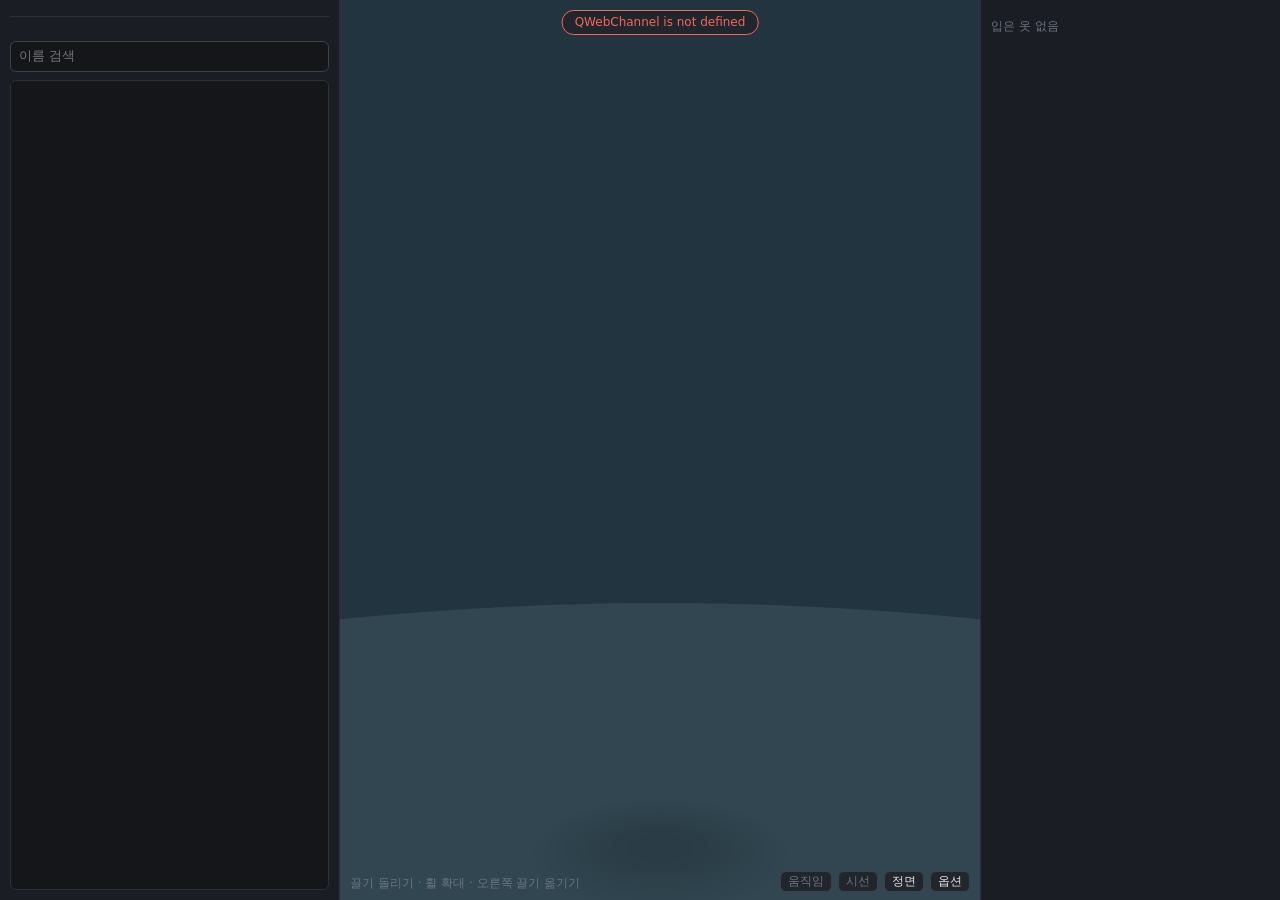
<file: web/dressroom/index.html>
<!DOCTYPE html>
<html lang="ko">
<head>
<meta charset="utf-8">
<meta http-equiv="Content-Security-Policy" content="default-src 'none'; script-src 'self'; style-src 'self'; img-src 'self' data: blob:; connect-src 'self'; font-src 'self'">
<title>드레스룸</title>
<link rel="stylesheet" href="dressroom.css">
<script src="theme.js"></script>
<script type="module" src="main.js"></script>
</head>
<body>
<div id="app">

  <aside id="left">
    <div class="modes" id="modes" role="tablist"></div>
    <div class="tabs subs" id="subs" role="tablist"></div>
    <div id="body-box" class="body-box hidden">
      <div class="seg" id="bodies"></div>
      <div class="seg seg-sm" id="shapes" title="체형 셰이프 (게임 캐릭터 만들기의 체형 끝값)"></div>
      <div class="seg seg-sm hidden" id="ages" title="나이 (게임 캐릭터 만들기)"></div>
      <div class="row hidden" id="height-row" title="키 (게임 캐릭터 만들기) · 두 번 누르면 가운데로">
        <span class="lbl">키</span>
        <input id="height" type="range" min="-1" max="1" step="0.01" value="0">
        <span id="height-cm" class="mute small"></span>
      </div>
    </div>
    <div id="looks-box" class="looks hidden">
      <div class="row">
        <input id="look-name" type="text" placeholder="이름" maxlength="40" autocomplete="off" title="저장·내보내기 이름">
        <button id="look-save" class="btn btn-sm" title="지금 모습(체형·나이·키·얼굴·피부·옷·색)을 이 이름으로 저장 — 같은 이름은 덮어쓴다">저장</button>
      </div>
      <div class="row">
        <button id="look-export" class="btn btn-sm" title="지금 모습을 파일(.json)로">내보내기</button>
        <button id="look-import" class="btn btn-sm" title="코디 파일을 열어 입히고 저장 목록에 더한다">가져오기</button>
        <button id="look-game" class="btn btn-sm" title="리모콘이 게임에서 마지막으로 본 내 캐릭터(체형·얼굴·머리·입은 의상)를 입힌다">게임 캐릭터</button>
      </div>
    </div>
    <div id="colors" class="colors hidden"></div>
    <div class="list-head"><b id="sub-title"></b><span id="count" class="mute small"></span></div>
    <input id="search" type="search" placeholder="이름 검색" autocomplete="off">
    <div id="list" class="list"></div>
  </aside>

  <main id="stage">
    <canvas id="view"></canvas>
    <div id="busy" class="hidden">불러오는 중…</div>
    <div id="err" class="hidden"></div>
    <div id="hint" class="mute small">끌기 돌리기 · 휠 확대 · 오른쪽 끌기 옮기기</div>
    <div id="viewp" class="viewp hidden"></div>
    <div id="tools">
      <button id="move" class="btn btn-sm tog" title="동작 재생 (끄면 기본 자세) · 동작은 동작 탭에서, 안 고르면 꾸미기 화면 대기 동작">움직임</button>
      <button id="gaze" class="btn btn-sm tog">시선</button>
      <button id="hood" class="btn btn-sm tog hidden" title="후드 쓰기 (후드 달린 옷)">후드</button>
      <button id="cap" class="btn btn-sm tog hidden" title="투구 덮개 닫기 (얼굴·머리를 덮는 모자)">덮개</button>
      <button id="weapon" class="btn btn-sm tog hidden" title="패션 무기 보이기 · 전투 동작(경계 자세·맞기 등)에선 손에, 그 밖엔 넣은 모습">무기</button>
      <button id="front" class="btn btn-sm" title="정면으로">정면</button>
      <button id="view-open" class="btn btn-sm" title="옵션 (시선·원근·무대·조명·메시 보기·성능)">옵션</button>
    </div>
  </main>

  <aside id="right">
    <div id="worn"></div>
    <div id="worn-empty" class="mute small" title="의상 탭에서 고르면 입힌다">입은 옷 없음</div>
  </aside>

</div>
</body>
</html>
</file>
<file: web/style.css>
/* 모비 커넥터 리모콘 렌더러 스타일 — 다크 / 라이트 두 팔레트
 *
 * 색은 전부 여기 변수로 모아 둔다. 규칙에 색을 직접 쓰면 테마를 하나 더 만들 때
 * 놓치는 곳이 반드시 생기고, 그게 "라이트 모드에서만 글씨가 안 보이는" 버그가 된다.
 *
 * 테마는 <html data-theme="light|dark"> 로 갈린다. 붙이는 쪽은 theme.js 가 맡는데,
 * 첫 페인트 전에 실행돼야 화면이 한 번 깜빡였다가 바뀌는 일이 없다.
 */

:root,
:root[data-theme="dark"] {
  --bg: #14161a;
  --bg-2: #1a1d23;
  --bg-3: #21252c;
  --line: #2c313a;
  --line-2: #3a414d;
  --fg: #dfe3ea;
  --fg-dim: #98a1b0;
  --fg-mute: #6b7482;
  --accent: #5aa7ff;
  --ok: #4ec98a;
  --warn: #e8b64c;
  --bad: #f0685f;
  --gold: #e0c068;

  /* 바깥 테두리(카드·표·패널). 안쪽 구분선(--line)보다 진해야 덩어리가 구분된다. */
  --edge: #2c313a;
  --card-shadow: none;

  --hover: #2a2f38;
  --hover-line: #4a5462;
  --row-hover: #1e222a;
  --ok-bg: #16281f;
  --ok-line: #2d5f45;
  --bad-bg: #2a1a19;
  --bad-line: #6b3330;
  --warn-bg: #3d3418;
  --warn-line: #6b5a28;
  --warn-fg: #f0d79a;
  --warn-hover: #5a471d;
  --pri-bg: #1f4c80;
  --pri-line: #2f6ba8;
  --pri-fg: #dceaff;
  --pri-hover: #265c99;
  --scroll: #333944;
  --scroll-hover: #414957;
  --overlay: rgba(0, 0, 0, .55);
  --shadow: rgba(0, 0, 0, .45);

  /* 작업 큐 폭. 알림 위치가 이 값을 따라간다 — 한 곳만 고치면 둘 다 맞는다. */
  --queue-w: 292px;

  --radius: 8px;
}

/* 라이트 — 종이처럼 흰 바탕이 아니라 살짝 식힌 회색을 쓴다.
   표가 화면을 가득 채우는 화면이라 순백은 오래 보기 어렵다.
   상태색(ok/warn/bad)은 밝은 바탕에서 읽히도록 어둡게 다시 잡았다. */
:root[data-theme="light"] {
  --bg: #f1f3f7;
  --bg-2: #ffffff;
  --bg-3: #e7eaf0;
  --line: #c2cbda;
  --line-2: #a8b2c1;
  --fg: #1b1f27;
  --fg-dim: #4a5261;
  --fg-mute: #79828f;
  --accent: #1163cf;
  --ok: #10784a;
  --warn: #8a5d00;
  --bad: #c02d23;
  --gold: #7d6212;

  /* 밝은 바탕에서는 옅은 선이 거의 사라진다. 바깥 테두리를 확실히 진하게 잡고,
     카드에는 아주 옅은 그림자를 더해 바탕에서 떠 보이게 한다. */
  --edge: #a8b2c1;
  --card-shadow: 0 1px 2px rgba(28, 32, 39, .06);

  --hover: #dde2ea;
  --hover-line: #aab3c1;
  --row-hover: #eaeef4;
  --ok-bg: #e2f3ea;
  --ok-line: #9fd3b8;
  --bad-bg: #fce8e6;
  --bad-line: #eeb0aa;
  --warn-bg: #fdf1d8;
  --warn-line: #e2c583;
  --warn-fg: #6a4700;
  --warn-hover: #f6e5bf;
  --pri-bg: #1163cf;
  --pri-line: #0d55b4;
  --pri-fg: #ffffff;
  --pri-hover: #0d55b4;
  --scroll: #c3cad6;
  --scroll-hover: #aab3c1;
  --overlay: rgba(28, 32, 39, .35);
  --shadow: rgba(28, 32, 39, .18);

  --radius: 8px;
}

* { box-sizing: border-box; }

html, body {
  margin: 0;
  height: 100%;
  background: var(--bg);
  color: var(--fg);
  font: 13px/1.55 "Pretendard", "Malgun Gothic", "맑은 고딕", system-ui, sans-serif;
  overflow: hidden;
  user-select: none;
}

body { display: flex; flex-direction: column; }

input, select, button, pre { font-family: inherit; font-size: inherit; }
input, select { user-select: text; }
pre { user-select: text; }

/* ── 상단바 ─────────────────────────────────────── */

#topbar {
  display: flex; align-items: center; gap: 12px;
  padding: 0 14px; height: 52px; flex: none;
  background: var(--bg-2); border-bottom: 1px solid var(--edge);
}
.tb-group { display: flex; align-items: center; gap: 10px; }
.tb-right { margin-left: auto; }
.tb-char { font-weight: 600; }
.tb-sub { color: var(--fg-mute); font-size: 12px; }

.pill {
  padding: 3px 9px; border-radius: 999px; font-size: 12px;
  background: var(--bg-3); border: 1px solid var(--line-2);
}
.pill-ok   { color: var(--ok);   border-color: var(--ok-line);   background: var(--ok-bg); }
.pill-warn { color: var(--warn); border-color: var(--warn); background: var(--warn-bg); }
.pill-bad  { color: var(--bad);  border-color: var(--bad-line);  background: var(--bad-bg); }
.pill-muted{ color: var(--fg-mute); }
.card h3 .ab-bg { margin-left: 6px; text-transform: none; letter-spacing: 0; font-weight: 500; font-size: 11px; padding: 1px 8px; }

.stat { display: flex; flex-direction: column; align-items: flex-end; line-height: 1.25; }
.stat em { font-style: normal; font-size: 10px; color: var(--fg-mute); }
.stat b { font-size: 13px; font-variant-numeric: tabular-nums; }
#wings { color: var(--gold); }

/* ── 버튼 ───────────────────────────────────────── */

.btn {
  padding: 5px 11px; border-radius: 6px; cursor: pointer;
  background: var(--bg-3); color: var(--fg);
  border: 1px solid var(--line-2);
  transition: background .12s, border-color .12s;
  white-space: nowrap;
}
.btn:hover:not(:disabled) { background: var(--hover); border-color: var(--hover-line); }
.btn:disabled { opacity: .4; cursor: not-allowed; }
.btn-primary { background: var(--pri-bg); border-color: var(--pri-line); color: var(--pri-fg); }
.btn-primary:hover:not(:disabled) { background: var(--pri-hover); }
.btn-warn { background: var(--warn-bg); border-color: var(--warn-line); color: var(--warn-fg); }
.btn-warn:hover:not(:disabled) { background: var(--warn-hover); }
.btn-ghost { background: transparent; border-color: var(--edge); color: var(--fg-dim); }
.btn-gold { border-color: var(--gold); color: var(--gold); font-weight: 600; }
.btn-gold:hover:not(:disabled) { background: color-mix(in srgb, var(--gold) 16%, transparent); }
.btn-tiny { padding: 2px 8px; font-size: 12px; }

/* ── 탭 ─────────────────────────────────────────── */

#tabs {
  display: flex; gap: 2px; padding: 0 10px; flex: none;
  background: var(--bg-2); border-bottom: 1px solid var(--edge);
}
.tab {
  padding: 9px 14px; border: 0; background: transparent; cursor: pointer;
  color: var(--fg-mute); border-bottom: 2px solid transparent;
}
.tab:hover { color: var(--fg-dim); }
.tab.active { color: var(--accent); border-bottom-color: var(--accent); }

/* ── 연결 끊김 배너 ─────────────────────────────── */
/* 게임이 꺼져 있어도 캐시로 화면은 채워진다. 그 값이 실시간이 아님을 분명히 알린다. */
#offline-banner {
  display: flex; align-items: center; gap: 10px; flex: none;
  padding: 7px 14px; font-size: 12px;
  background: var(--warn-bg); color: var(--warn-fg);
  border-bottom: 1px solid var(--warn-line);
}
.banner-mark { color: var(--warn); }
#offline-text { margin-right: auto; }  /* 버튼들(게임 켜기·다시 확인)은 오른쪽에 나란히 */
#npcap-banner [data-npcap] { margin-left: auto; }

/* ── 본문 ───────────────────────────────────────── */

.panel { display: none; }
.panel.active { display: block; }

.grid { display: grid; grid-template-columns: repeat(3, 1fr); gap: 12px; }
.grid2 { display: grid; grid-template-columns: 1fr 1fr; gap: 12px; margin-bottom: 12px; }
.card-wide { grid-column: 1 / -1; }

.card {
  background: var(--bg-2); border: 1px solid var(--edge);
  border-radius: var(--radius); padding: 12px 14px; margin-bottom: 12px;
  box-shadow: var(--card-shadow);
}
.card h3 {
  margin: 0 0 10px; font-size: 12px; font-weight: 600;
  color: var(--fg-dim); text-transform: uppercase; letter-spacing: .04em;
}
.card h3 small {
  margin-left: 6px; text-transform: none; letter-spacing: 0;
  color: var(--fg-mute); font-weight: 400;
}

.kv { margin: 0; display: grid; grid-template-columns: auto 1fr; gap: 4px 12px; align-content: start; }
.kv dt { color: var(--fg-mute); }
.kv dd { margin: 0; text-align: right; font-variant-numeric: tabular-nums; }

.flags { display: flex; flex-wrap: wrap; gap: 6px; }
.flag {
  padding: 3px 8px; border-radius: 5px; font-size: 12px;
  background: var(--bg-3); color: var(--fg-mute); border: 1px solid var(--line);
}
.flag.on { background: var(--ok-bg); color: var(--ok); border-color: var(--ok-line); }
.flag.busy { background: var(--warn-bg); color: var(--warn); border-color: var(--warn-line); }

.chips { display: flex; flex-wrap: wrap; gap: 6px; }
.chip {
  padding: 3px 9px; border-radius: 999px; font-size: 12px;
  background: var(--bg-3); border: 1px solid var(--line);
  display: inline-flex; gap: 6px; align-items: center;
}
.chip b { font-variant-numeric: tabular-nums; color: var(--fg); }
.chip em { font-style: normal; color: var(--fg-mute); }
.chip-btn { cursor: pointer; }
.chip-btn:hover { background: var(--hover); border-color: var(--line-2); }

/* ── 툴바 / 입력 ────────────────────────────────── */

/* 한 줄에 검색칸 · 체크 · 고르는 칸 여럿 · 개수 · 갱신이 들어간다.
   좁아지면 **검색칸만 줄어들고** 나머지는 제 크기를 지킨다 — 고르는 칸이 줄어들면
   글자가 잘려 무엇을 고른 건지 알 수 없게 된다. */
/* 정말 못 들어갈 때만 줄을 바꾼다. 안 바꾸면 오른쪽(개수·갱신)이 잘려 나간다 —
   실측: 창을 최소(980px)까지 좁히면 소지품 도구줄이 295px 넘쳤다. */
.toolbar { display: flex; flex-wrap: wrap; align-items: center; gap: 8px; margin-bottom: 10px; }
.toolbar > * { flex: none; }
/* 빈칸은 늘어나야 개수와 갱신이 오른쪽 끝에 붙는다 — 위 규칙에 눌리지 않게 다시 적는다 */
.toolbar > .spacer { flex: 1; }
.toolbar input[type="search"], .toolbar input[type="text"] { flex: 1 1 140px; min-width: 90px; }
.toolbar .muted { white-space: nowrap; }
.row { display: flex; gap: 8px; align-items: center; }
.spacer { flex: 1; }

input[type="text"], input[type="search"], input[type="number"], input:not([type]), select {
  padding: 6px 10px; border-radius: 6px;
  background: var(--bg-3); color: var(--fg);
  border: 1px solid var(--line-2); outline: none;
  min-width: 220px;
}

/* 고르는 칸에 220px 은 너무 넓다. 글자가 "10초" 인데 칸이 줄의 5분의 1을 먹는다.
   글로 채우는 입력칸과 달리 고르는 칸은 **가장 긴 항목만큼만** 있으면 된다.
   .sort 를 단 것들은 아래에서 따로 정하고, 안 단 것들은 여기서 풀어 준다. */
select { min-width: 0; }
.row input[type="text"] { flex: 1; }
input:focus, select:focus { border-color: var(--accent); }
input::placeholder { color: var(--fg-mute); }

.chk { display: flex; align-items: center; gap: 5px; color: var(--fg-dim); cursor: pointer; }
.muted { color: var(--fg-mute); }
.hint { color: var(--fg-mute); font-size: 12px; margin: 6px 0 10px; }
code { background: var(--bg-3); padding: 1px 5px; border-radius: 4px; color: var(--fg-dim); }

/* ── 표 ─────────────────────────────────────────── */

.tablewrap {
  border: 1px solid var(--edge); border-radius: var(--radius);
  overflow: auto; max-height: calc(100vh - 260px); background: var(--bg-2);
  box-shadow: var(--card-shadow);
}
table { width: 100%; border-collapse: collapse; }
th, td { padding: 6px 10px; text-align: left; border-bottom: 1px solid var(--line); }
th {
  position: sticky; top: 0; z-index: 1;
  border-bottom: 1px solid var(--edge);
  background: var(--bg-3); color: var(--fg-mute);
  font-size: 11px; font-weight: 600; text-transform: uppercase; letter-spacing: .04em;
}
tbody tr:hover { background: var(--row-hover); }
tbody tr:last-child td { border-bottom: 0; }
td.num, th.num { text-align: right; font-variant-numeric: tabular-nums; }
.w-xs { width: 32px; } .w-sm { width: 70px; } .w-md { width: 130px; } .w-lg { width: 220px; }
.mark-ok { color: var(--ok); } .mark-bad { color: var(--bad); } .mark-warn { color: var(--warn); }
.sub { color: var(--fg-mute); font-size: 12px; }
.empty { padding: 24px; text-align: center; color: var(--fg-mute); }

/* ── 미션 / 퀘스트 ──────────────────────────────── */

.mission { display: flex; align-items: center; gap: 8px; padding: 5px 0; border-bottom: 1px solid var(--line); }
.mission:last-child { border-bottom: 0; }
.mission .t { flex: 1; }
.mission .d { color: var(--fg-mute); font-size: 12px; }
.mission .p { font-variant-numeric: tabular-nums; color: var(--fg-dim); }
.bar { height: 3px; background: var(--bg-3); border-radius: 2px; overflow: hidden; width: 70px; }
.bar i { display: block; height: 100%; background: var(--accent); }

/* ── 로그 ───────────────────────────────────────── */

.log {
  max-height: 260px; overflow: auto; font-size: 12px;
  font-family: "Cascadia Mono", Consolas, monospace; user-select: text;
}
.log div { padding: 2px 0; border-bottom: 1px solid var(--line); }
.log .t { color: var(--fg-mute); margin-right: 8px; }
.out {
  margin: 0; max-height: 320px; overflow: auto; white-space: pre-wrap; word-break: break-all;
  font-family: "Cascadia Mono", Consolas, monospace; font-size: 12px; color: var(--fg-dim);
}

/* ── 상태바 ─────────────────────────────────────── */

#statusbar {
  display: flex; align-items: center; gap: 10px;
  padding: 0 14px; height: 30px; flex: none; font-size: 12px;
  background: var(--bg-2); border-top: 1px solid var(--edge);
}
#sb-busy { display: flex; align-items: center; gap: 8px; color: var(--warn); }
.hidden { display: none !important; }
.spin {
  width: 11px; height: 11px; border-radius: 50%;
  border: 2px solid var(--line-2); border-top-color: var(--accent);
  animation: spin .7s linear infinite;
}
@keyframes spin { to { transform: rotate(360deg); } }

/* ── 모달 ───────────────────────────────────────── */

.modal {
  position: fixed; inset: 0; z-index: 50;
  background: var(--overlay);
  display: flex; align-items: center; justify-content: center;
}
/* 옵션 창은 위에 붙인다 — 가운데 두면 탭마다 내용 길이에 따라 위 끝이 오르내려 탭을 누를 때마다 마우스를 옮겨야 했다 */
#options { align-items: flex-start; padding-top: 40px; }
/* 확인 창은 다른 창(캐릭터 편집 등) 위에서 묻는다 — HTML 에서 앞에 있어 같은 층이면 뒤로 숨었다 */
#modal { z-index: 55; }
.modal-box {
  background: var(--bg-2); border: 1px solid var(--line-2);
  border-radius: 10px; padding: 18px 20px; width: 440px; max-width: 90vw;
}
.modal-box h3 { margin: 0 0 12px; font-size: 15px; }
.modal-actions { display: flex; justify-content: flex-end; gap: 8px; margin-top: 16px; }
.cost {
  background: var(--bg-3); border: 1px solid var(--line);
  border-radius: 6px; padding: 10px 12px; margin: 10px 0;
}
.cost .big { font-size: 17px; color: var(--gold); font-variant-numeric: tabular-nums; }
.cost .bad { color: var(--bad); }

/* CSP(style-src 'self')가 인라인 style= 을 막으므로 유틸 클래스로 대신한다 */
.mt10 { margin-top: 10px; }
.w-full { width: 100%; }

/* ── 카드 안에서 스크롤되는 목록 ────────────────── */
/* 악보 164개처럼 긴 목록이 카드를 끝없이 늘리지 않도록 높이를 묶는다 */
.scroll-list {
  overflow-y: auto;
  overscroll-behavior: contain;   /* 끝까지 내려도 페이지가 따라 움직이지 않게 */
  padding-right: 4px;             /* 스크롤바가 내용을 가리지 않도록 */
  /* 창이 크면 더 보여주고 작으면 줄인다. 최소치는 확보해 목록이 뭉개지지 않게. */
  max-height: clamp(150px, 32vh, 400px);
}
.scroll-list.short { max-height: clamp(66px, 12vh, 140px); }
.scroll-list.tall  { max-height: clamp(110px, 22vh, 260px); }

/* 스크롤 영역임을 알리는 옅은 경계 */
.scroll-list.bordered {
  border: 1px solid var(--edge);
  border-radius: 6px;
  padding: 4px 8px;
}

/* 스크롤 목록 위 소제목 — 여백을 최소화해 카드가 불필요하게 길어지지 않게 */
.sublabel {
  margin: 8px 0 3px;
  font-size: 11px;
  color: var(--fg-mute);
  text-transform: uppercase;
  letter-spacing: .04em;
}

/* 카드 제목 오른쪽 개수 표시 */
.card h3 .count { float: right; font-weight: 400; color: var(--fg-mute); text-transform: none; letter-spacing: 0; }


.pl-playing { background: var(--ok-bg); border-radius: 4px; }
#pl-tracks { max-height: clamp(140px, 26vh, 300px); }

.mb8 { margin-bottom: 8px; }

.mono-path { font-family: "Cascadia Mono", Consolas, monospace; word-break: break-all; user-select: text; }
details summary { cursor: pointer; }

/* ── 호환성 ─────────────────────────────────────── */

.compat-item { margin-bottom: 8px; }
.compat-detail {
  margin: 3px 0 0 16px; padding: 6px 9px;
  background: var(--bg-3); border: 1px solid var(--line); border-radius: 5px;
  font-family: "Cascadia Mono", Consolas, monospace; font-size: 11px;
  color: var(--fg-dim); white-space: pre-wrap; word-break: break-all;
  user-select: text;
}
.compat-scroll { max-height: 300px; overflow: auto; margin-top: 8px; }

/* ── 토스트 ─────────────────────────────────────── */

/* 알림은 작업 큐를 덮지 않는다.
   전에는 화면 오른쪽 끝에 붙어서, 알림이 떠 있는 동안 큐 아래 조작 버튼(▶ ⏸ ■)을
   누를 수가 없었다. 큐 폭만큼 왼쪽으로 물리고, 혹시 겹치더라도 클릭은 통과시킨다 —
   알림은 읽기만 하는 것이라 눌릴 일이 없다. */
#toasts {
  position: fixed; right: calc(var(--queue-w) + 14px); bottom: 40px; z-index: 60;
  display: flex; flex-direction: column; gap: 8px;
  pointer-events: none;
}
.toast {
  padding: 9px 14px; border-radius: 7px; max-width: 420px;
  background: var(--bg-3); border: 1px solid var(--line-2);
  box-shadow: 0 6px 22px var(--shadow);
  animation: slidein .16s ease-out;
}
.toast.ok  { border-color: var(--ok-line); }
.toast.bad { border-color: var(--bad-line); }
.toast .h { font-weight: 600; margin-bottom: 2px; }
/* 해설과 원문을 줄바꿈으로 나눠 보여주므로 개행을 살린다 */
.toast .m { color: var(--fg-dim); font-size: 12px; white-space: pre-line; }
@keyframes slidein { from { opacity: 0; transform: translateX(14px); } }

::-webkit-scrollbar { width: 10px; height: 10px; }
::-webkit-scrollbar-track { background: var(--bg); }
::-webkit-scrollbar-thumb { background: var(--scroll); border-radius: 5px; border: 2px solid var(--bg); }
::-webkit-scrollbar-thumb:hover { background: var(--scroll-hover); }

/* ── 페이저 ─────────────────────────────────────── */
/* 목록이 1,800건을 넘어가는 탭이 있어 표를 잘라 보여준다.
   검색으로만 좁히게 두면 "이름을 모르는 것"은 영영 못 본다. */

.pager {
  display: flex; align-items: center; gap: 6px;
  margin-top: 10px; flex-wrap: wrap;
}
.pager .gap { flex: 1; }
.pager .at {
  color: var(--fg-dim); font-size: 12px;
  padding: 0 6px; white-space: nowrap;
}
.pager .at b { color: var(--fg); }
.pager button[disabled] { opacity: .35; cursor: default; }
.pager select { min-width: 0; padding: 2px 6px; font-size: 12px; }
.pager .jump {
  min-width: 56px; width: 56px; text-align: center;
  padding: 2px 6px; font-size: 12px;
}

/* 정렬 드롭다운 — 툴바에서 검색창만큼 넓을 필요가 없다 */
/* 고르는 칸은 내용에 맞춰 줄되, 너무 길어지지는 않게. 공통 규칙의 min-width: 220px
   를 그대로 물려받으면 칸 하나가 줄의 3분의 1을 먹는다. */
select.sort { min-width: 0; max-width: 170px; padding: 5px 8px; font-size: 12px; }

/* 테마 전환 버튼 — 아이콘만 바뀌고 자리는 고정이다 */
/* 도구줄 밖에 있는 고르는 칸들 — 너무 좁으면 답답하니 바닥만 정해 둔다 */
#auto-interval { min-width: 84px; }
#pl-select, #dye-preset, #cmd-select { min-width: 150px; max-width: 260px; }

#btn-theme { min-width: 34px; text-align: center; }

/* 미션 — 수령 대기만 눈에 띄게 */
.note {
  margin: 0 0 10px; padding: 7px 11px; border-radius: 6px; font-size: 12px;
  background: var(--bg-3); color: var(--fg-mute); border: 1px solid var(--line);
}
.note-warn { background: var(--warn-bg); color: var(--warn-fg); border-color: var(--warn-line); }

/* 대시보드의 주변 표 — 카드 하나가 화면을 다 먹지 않도록 목록과 같은 높이로 묶는다 */
#pc-table-wrap { max-height: clamp(110px, 22vh, 260px); }

/* 주변 — NPC는 보통 한두 건뿐이라 플레이어 표에 자리를 더 준다.
   반씩 나누면 이름 칸이 좁아 "던컨 S급 석궁사수" 같은 이름이 줄바꿈된다. */
.grid-near { display: grid; grid-template-columns: 2.2fr 1fr; gap: 12px; }
#pc-table td:first-child { white-space: nowrap; }

/* 버튼이 일하는 중임을 버튼 자리에서 보여준다.
   상태바(우측 하단)만으로는 어느 버튼을 눌러서 도는 중인지 눈이 가지 않는다. */
.btn .spin {
  display: inline-block; vertical-align: -1px; margin-right: 6px;
  width: 10px; height: 10px; border-width: 2px;
}
/* 진행 중은 "못 누름"이 아니라 "지금 일하는 중"이다.
   .btn:disabled 의 흐린 처리(opacity .4)를 그대로 두면 꺼진 버튼처럼 보인다. */
.btn.busy, .btn.busy:disabled { opacity: .95; cursor: progress; }

/* 칸 표시 안의 레벨 버튼 — 숫자 바로 옆에서 고칠 수 있게 */
.chip-lv {
  padding: 0 6px; border-radius: 999px; cursor: pointer;
  font-size: 11px; line-height: 17px;
  background: var(--bg-2); color: var(--fg-dim);
  border: 1px solid var(--line-2);
}
.chip-lv:hover { background: var(--hover); color: var(--fg); border-color: var(--hover-line); }
/* 아직 안 정했으면 눈에 띄게 — 이 값이 정해져야 칸 수가 맞는다 */
.chip-lv-unset { color: var(--warn); border-color: var(--warn-line); background: var(--warn-bg); }

/* ── 가공 시설 슬롯 ─────────────────────────────── */
/* 게임의 가공 시설이 슬롯으로 보이므로 같은 모양으로 그린다.
   "4/7"보다 몇 칸이 비었는지가 한눈에 들어온다. */

/* 시설이 여섯이라 한 줄씩 쌓으면 카드만 230px를 먹는다. 두 열로 접어 절반으로 줄인다 —
   레시피 표가 이 카드 밑에 있어서, 여기서 아낀 만큼 그대로 표가 길어진다. */
.fac-list { display: grid; grid-template-columns: 1fr 1fr; gap: 6px 18px; margin-bottom: 8px; }
.fac { display: flex; align-items: center; gap: 8px; }
.fac-name {
  display: flex; align-items: center; gap: 6px;
  width: 84px; flex: none; color: var(--fg-dim);
}
.slots { display: flex; gap: 4px; flex-wrap: wrap; flex: 1; }
.fac-act { display: flex; flex-direction: column; gap: 4px; width: 46px; flex: none; }
.fac-act .btn { width: 100%; }

.slot {
  width: 62px; height: 28px; flex: none;
  display: flex; flex-direction: column; justify-content: center;
  padding: 0 6px; border-radius: 5px; overflow: hidden;
  border: 1px solid var(--line-2); background: var(--bg-3);
}
/* 이름이 칸을 통째로 쓴다. 남은 시간은 마우스를 올렸을 때만 나온다 — 62x28 짜리 칸에
   둘을 다 넣었더니 정작 무엇이 가공 중인지가 몇 글자 만에 잘렸다. */
.slot em {
  font-style: normal; font-size: 11px; line-height: 1.2; color: var(--fg-dim);
  white-space: nowrap; overflow: hidden; text-overflow: ellipsis;
  width: 100%; text-align: center;
}

.slot-done { background: var(--ok-bg); border-color: var(--ok-line); }
.slot-done em { color: var(--ok); }

/* 빈 칸은 테두리만 남겨 "여기 넣을 수 있다"를 보여 준다 */
.slot-free { background: transparent; border-style: dashed; border-color: var(--line); }

/* ── 옵션 창 ────────────────────────────────────── */
/* 확인 모달과 같은 틀을 쓰되, 카드가 여럿 들어가므로 넓고 스크롤된다. */

.modal-wide { width: 900px; max-width: 94vw; padding: 14px 16px; }
.modal-head { display: flex; align-items: center; gap: 10px; margin-bottom: 10px; }
.modal-head h3 { margin: 0; flex: 1; }
.modal-scroll {
  max-height: calc(100vh - 160px);
  overflow-y: auto; overscroll-behavior: contain;
  padding-right: 4px;
}
/* 창 안에서는 카드 바깥 여백이 두 번 들어가 보이므로 줄인다 */
.modal-scroll .card:last-child { margin-bottom: 0; }
/* 패치 내역 — 판마다 카드 하나, 본문은 릴리스에 쓴 마크다운(## 제목 · - 줄 · **굵게**)만 그린다 */
.rel-ver { display: flex; align-items: baseline; gap: 8px; margin: 0 0 6px; }
.rel-ver small { color: var(--muted); }
.rel-body h4 { margin: 10px 0 4px; font-size: 13px; }
.rel-body ul { margin: 0 0 4px; padding-left: 18px; }
.rel-body li { margin: 2px 0; line-height: 1.5; }
/* 옵션 창 탭·숙제 탭 안쪽 탭 — 위 탭(.tab)과 같은 모양. 클래스가 다른 건 위 탭 전환($$('.tab'))에 걸리지 않게 */
#opt-tabs, #hw-tabs { display: flex; flex-wrap: wrap; gap: 2px; margin: -4px 0 10px; border-bottom: 1px solid var(--edge); }
.opt-tab, .hw-tab {
  padding: 7px 12px; border: 0; background: transparent; cursor: pointer;
  color: var(--fg-mute); border-bottom: 2px solid transparent; margin-bottom: -1px;
}
.opt-tab:hover, .hw-tab:hover { color: var(--fg-dim); }
.opt-tab.active, .hw-tab.active { color: var(--accent); border-bottom-color: var(--accent); }
.game-key { width: 120px; text-align: center; cursor: pointer; }

/* ── 작업 기록 창 ─────────────────────────────────── */
.qh-day { margin: 14px 0 6px; font-weight: 600; color: var(--fg-dim); }
.qh-day:first-child { margin-top: 0; }
.qh-row {
  display: grid; grid-template-columns: 110px 76px minmax(160px, 1fr) 2fr; gap: 10px; align-items: baseline;
  padding: 6px 4px; border-bottom: 1px solid var(--line);
}
.qh-row .pill { white-space: nowrap; justify-self: start; }
.qh-time { font-variant-numeric: tabular-nums; color: var(--fg-dim); }
.qh-label { font-weight: 600; overflow-wrap: anywhere; }
.qh-detail { color: var(--fg-dim); overflow-wrap: anywhere; }
.qh-detail .qh-note { display: block; color: var(--fg); }

/* ── 버전 카드 ──────────────────────────────────── */
/* 왼쪽 dl(.kv)과 오른쪽 커넥터 정보의 첫 줄 높이를 맞춘다.
   p 의 기본 위 여백이 오른쪽만 밀어 내려 어긋나 보였다. */

#ver-card .grid2 { align-items: start; margin-bottom: 0; }
#cli-path-box > :first-child { margin-top: 0; }
.cli-line { margin: 0; }
.cli-line .muted { margin-right: 6px; }
.row-tight { display: flex; gap: 6px; flex-wrap: wrap; }
#ver-card .grid2 { gap: 24px; }

/* ── 연주 ───────────────────────────────────────── */
/* 화면을 반으로 갈라 왼쪽에 고르는 것(악기·악보), 오른쪽에 담은 것(재생목록)을 둔다.
   담으면서 바로 확인할 수 있어야 하므로 위아래가 아니라 좌우로 놓는다. */

.grid-music { display: grid; grid-template-columns: 1fr 1fr; gap: 12px; align-items: start; }
.grid-music > .col { display: flex; flex-direction: column; min-width: 0; }
.grid-music .card:last-child { margin-bottom: 0; }

/* 악기는 버튼 격자. 장착 중인 것은 꺼 두되 색은 살려 둔다 — 흐려지면 오히려 안 보인다. */
.inst-grid { display: flex; flex-wrap: wrap; gap: 6px; }
.btn.inst { font-weight: 400; }
.btn.inst small { color: var(--fg-mute); margin-left: 4px; pointer-events: none; }
.btn.inst-on, .btn.inst-on:disabled, .btn.inst-on:hover {
  opacity: 1; cursor: default;
  background: var(--ok-bg); border-color: var(--ok-line); color: var(--ok);
}
.btn.inst-on small { color: var(--ok); }

/* 지금 연주 중인 곡 — 시간은 게임이 재서 준다 */
.now {
  border: 1px solid var(--ok-line); background: var(--ok-bg);
  border-radius: 6px; padding: 8px 10px; margin-bottom: 10px;
}
.now-head { display: flex; align-items: center; gap: 6px; margin-bottom: 6px; }
.now-time { font-variant-numeric: tabular-nums; color: var(--ok); }
.now-foot { font-size: 12px; margin-top: 5px; }
.bar.bar-wide { width: 100%; height: 6px; }
.now .bar { background: var(--bg-3); }
.now .bar i { background: var(--ok); }

/* 목록마다 제 필터를 갖되, 머리말 줄 오른쪽에 얹어 세로를 먹지 않게 한다.
   h3 는 대문자·자간이 걸려 있으므로 안에 들어가는 입력 요소에는 전부 되돌려 준다. */

.card h3.h3-tools {
  display: flex; align-items: center; gap: 8px;
  margin-bottom: 8px; min-height: 26px;
}
.card h3.h3-tools small { margin-left: 0; }
.card h3.h3-tools .count { float: none; margin-left: auto; white-space: nowrap; }
.card h3.h3-tools .sort-inline,
.card h3.h3-tools .inline-search {
  font-size: 11px; font-weight: 400;
  text-transform: none; letter-spacing: 0;
  padding: 3px 6px; border-radius: 5px; height: 24px;
}
.card h3.h3-tools .sort-inline { max-width: 170px; }
.card h3.h3-tools .inline-search { flex: 1; min-width: 60px; max-width: 220px; }

/* ── 즐겨찾기 ───────────────────────────────────── */
/* 별표한 것은 같은 표 안의 "즐겨찾기" 구역으로 올라간다. 구역 머리는 표의 한 줄,
   칩 목록에서는 줄을 통째로 차지하는 칩이다. */

.star {
  background: none; border: 0; padding: 0 6px 0 0; margin: 0;
  color: var(--fg-mute); cursor: pointer; font-size: 13px; line-height: 1;
}
.star:hover { color: var(--warn); }
.star.on { color: var(--warn); }

tr.sec td {
  background: var(--bg-3); color: var(--fg-dim);
  font-size: 11px; font-weight: 600; letter-spacing: .04em;
  padding: 4px 10px; border-bottom: 1px solid var(--edge);
}
tr.sec:hover td { background: var(--bg-3); }
tr.sec .muted { font-weight: 400; letter-spacing: 0; margin-left: 4px; }

/* 칩 목록의 구역 머리 — flex-wrap 안에서 한 줄을 통째로 차지한다 */
.chips .grp {
  flex-basis: 100%; margin: 2px 0 0;
  font-size: 11px; font-weight: 600; letter-spacing: .04em; color: var(--fg-dim);
}
.chips .grp:first-child { margin-top: 0; }

/* 접었을 때 — 칸 여섯 줄 대신 시설별 사용/전체만 한 줄로 */
#alter-works-card .fac-mini { display: none; }
#alter-works-card.folded .fac-mini { display: flex; flex-wrap: wrap; gap: 6px; }
#alter-works-card.folded .fac-list,
#alter-works-card.folded .hint { display: none; }
.chip-full { background: var(--warn-bg, var(--bg-3)); border-color: var(--warn); color: var(--warn); }
.chip-full b { color: var(--warn); }


/* ── 작업 큐 ────────────────────────────────────── */
/* 탭과 무관하게 항상 오른쪽에 붙어 있다. 캐릭터가 하나라 목표는 하나씩만 돌 수 있고,
   그래서 "지금 무엇이 돌고 무엇이 기다리는가"가 늘 보여야 한다. */

/* overflow: hidden 은 접고 펴는 그 한 프레임을 위한 것이다. 큐가 잠깐 삐져나올 때
   가로 스크롤 막대가 번쩍이는 것을 막는다. 본문은 제 안에서 따로 스크롤한다. */
#work { display: flex; flex: 1; min-height: 0; overflow: hidden; }
#content { flex: 1; overflow: auto; padding: 14px; min-width: 0; }

#queue {
  width: var(--queue-w); flex: none;
  display: flex; flex-direction: column; overflow: hidden;
  background: var(--bg-2); border-left: 1px solid var(--edge);
}
.q-head {
  display: flex; align-items: center; gap: 6px;
  padding: 10px 12px; flex: none;
  border-bottom: 1px solid var(--edge);
}
.q-head b { font-size: 12px; text-transform: uppercase; letter-spacing: .04em; color: var(--fg-dim); }
.q-head .count { float: none; color: var(--fg-mute); font-size: 12px; }
.q-list { flex: 1; overflow-y: auto; overscroll-behavior: contain; padding: 10px; }
.q-empty { color: var(--fg-mute); font-size: 12px; line-height: 1.6; margin: 0; }

.q-item {
  border: 1px solid var(--edge); border-radius: 6px;
  background: var(--bg-3); padding: 8px 10px; margin-bottom: 8px;
}
.q-top { display: flex; align-items: center; gap: 6px; }
.q-top b { min-width: 0; overflow: hidden; text-overflow: ellipsis; white-space: nowrap; }
.q-badge {
  font-size: 10px; padding: 1px 6px; border-radius: 999px; flex: none;
  border: 1px solid var(--line-2); color: var(--fg-mute);
}
.q-sub { font-size: 11px; color: var(--fg-mute); margin-top: 3px; }
.q-note { font-size: 11px; color: var(--fg-dim); margin-top: 5px; word-break: break-all; }
/* 진행 줄 (queue.js qProgress) — 지금 하는 일 · 단계 · 막대 */
.q-prog { margin-top: 5px; }
.q-now { display: flex; gap: 8px; font-size: 12px; color: var(--fg); }
.q-now span:first-child { flex: 1; min-width: 0; overflow: hidden; text-overflow: ellipsis; white-space: nowrap; }
.q-el { color: var(--fg-mute); font-variant-numeric: tabular-nums; }
.q-step { font-size: 11px; color: var(--fg-dim); margin-top: 2px; overflow: hidden; text-overflow: ellipsis; white-space: nowrap; }
.q-barrow { display: flex; align-items: center; gap: 8px; margin-top: 4px; font-size: 11px; color: var(--fg-mute); font-variant-numeric: tabular-nums; }
.q-bar { flex: 1; height: 4px; border-radius: 2px; background: var(--line); overflow: hidden; }
.q-bar i { display: block; height: 100%; background: var(--accent); }
.q-pause .q-bar i { opacity: .5; }
.ov-alpha { margin-left: 12px; white-space: nowrap; }
.ov-alpha input { vertical-align: middle; width: 120px; }
.q-move { margin-top: 6px; display: flex; gap: 4px; }

.q-btn {
  background: none; border: 0; padding: 0 4px; margin: 0;
  color: var(--fg-mute); cursor: pointer; font-size: 12px; line-height: 1.6;
}
.q-btn:hover { color: var(--fg); }
.q-btn:disabled { opacity: .3; cursor: default; }

.q-run  { border-color: var(--accent); }
.q-run .q-badge { border-color: var(--accent); color: var(--accent); }
.q-done { opacity: .72; }
.q-done .q-badge { border-color: var(--ok-line); color: var(--ok); }
.q-fail .q-badge { border-color: var(--bad); color: var(--bad); }

/* 큐 아래 일괄 조작 줄 — 재생 · 일시정지 · 정지 · 정리 · 전체 삭제 (결과·기록은 위 머리 줄) */
.q-foot {
  display: flex; align-items: center; gap: 4px; flex: none;
  padding: 8px 10px; border-top: 1px solid var(--edge);
}
.q-fbtn {
  background: var(--bg-3); border: 1px solid var(--line-2); color: var(--fg-dim);
  border-radius: 5px; padding: 3px 7px; cursor: pointer;
  font-size: 12px; line-height: 1.5; white-space: nowrap;  /* 버튼이 늘어 좁아져도 글자를 세로로 꺾지 않는다 */
}
.q-fbtn:hover:not(:disabled) { background: var(--hover); color: var(--fg); }
.q-fbtn:disabled { opacity: .35; cursor: default; }
#q-play:not(:disabled) { border-color: var(--accent); color: var(--accent); }

/* 접기 — 큐는 탭과 무관하게 늘 붙어 있으므로, 화면이 좁을 때 치울 수단이 필요하다.
   접어도 없애지는 않는다. 세로 라벨과 개수는 남겨서 "뭐가 돌고 있었지"를 잊지 않게. */
/* 아래 일괄 조작 단추와 같은 옷을 입힌다 — 테두리 없이 두었더니 단추인 줄 몰랐다. */
.q-fold {
  flex: none; margin: 0; cursor: pointer;
  width: 24px; height: 24px; padding: 0;
  display: inline-flex; align-items: center; justify-content: center;
  background: var(--bg-3); border: 1px solid var(--line-2); border-radius: 5px;
  color: var(--fg-dim); font-size: 13px; line-height: 1;
}
.q-fold:hover { background: var(--hover); color: var(--fg); border-color: var(--fg-mute); }

.q-tag { display: none; }
#queue.folded { width: 34px; }
#queue.folded .q-head {
  padding: 8px 0; justify-content: center; border-bottom: 0;
}
#queue.folded .q-fold { width: 26px; height: 26px; }
#queue.folded .q-head b,
#queue.folded .q-head .count,
#queue.folded .q-head .spacer,
#queue.folded #q-state,
#queue.folded .q-head .q-fbtn,
#queue.folded .q-list,
#queue.folded .q-foot { display: none; }
#queue.folded .q-tag {
  display: block; flex: 1; width: 100%;
  background: none; border: 0; margin: 0; padding: 4px 0; cursor: pointer;
  writing-mode: vertical-rl; text-orientation: mixed;
  font-size: 12px; text-transform: uppercase; letter-spacing: .04em;
  color: var(--fg-dim); text-align: left;
}
#queue.folded .q-tag:hover { color: var(--fg); background: var(--hover); }
#q-tag-n { color: var(--fg-mute); }

.q-state { font-size: 11px; color: var(--fg-mute); }
.q-state.on { color: var(--accent); }

.q-pause { opacity: .8; }
.q-pause .q-badge { border-color: var(--warn); color: var(--warn); }

/* 계획 카드를 없앴으므로 그 자리 규칙도 함께 뺀다 */

/* 카드의 수량 줄 — 목표와 현재 보유를 나란히 */
.q-amt { font-size: 12px; color: var(--fg-dim); margin-top: 3px; }
.q-amt b { color: var(--fg); font-variant-numeric: tabular-nums; }

/* ── 색 편집 ────────────────────────────────────── */
/* 그림판의 "색 편집"과 같은 꼴. 네모에서 채도·명도, 옆 띠에서 색상.
   CSP 가 인라인 style 을 막으므로 두 판은 전부 canvas 로 그린다. */
.cpick-box { width: 620px; max-width: 94vw; padding: 14px 16px; }
/* 스포이드 화면일 때만 넓힌다 — 화면 한 장을 620px 에 우겨 넣으면 아무것도 못 고른다 */
.cpick-box.wide { width: 1100px; }
.cpick-main { display: flex; gap: 12px; align-items: flex-start; }
.cpick-sv, .cpick-hue {
  display: block; border: 1px solid var(--line-2); border-radius: 6px;
  cursor: crosshair; touch-action: none;
}
.cpick-side { flex: 1; min-width: 0; display: flex; flex-direction: column; gap: 6px; }

/* 위가 원래 색, 아래가 고른 색 — 바꾸기 전후를 맞대어 본다 */
.cpick-prev {
  display: flex; height: 40px; border: 1px solid var(--line-2);
  border-radius: 6px; overflow: hidden; margin-bottom: 4px;
}
.cpick-prev span { flex: 1; }

#cpick-eye, #dye-shot { display: inline-flex; align-items: center; justify-content: center; gap: 6px; }
.ico { width: 14px; height: 14px; flex: none; fill: currentColor; }

.cpick-row { display: flex; align-items: center; gap: 8px; }
.cpick-row span { width: 34px; flex: none; font-size: 12px; color: var(--fg-dim); }
.cpick-row input { flex: 1; min-width: 0; }

/* 스포이드 — 찍어 둔 화면 한 장을 눌러서 고른다 */
.cpick-stage { position: relative; line-height: 0; }
#cpick-screen {
  display: block; width: 100%; height: auto; cursor: crosshair;
  border: 1px solid var(--line-2); border-radius: 6px;
}
/* 돋보기 — 화면을 줄여 놓았으므로 한 픽셀을 확인할 방법이 있어야 한다 */
.cpick-loupe {
  position: absolute; right: 8px; top: 8px; pointer-events: none;
  background: var(--bg-2); border: 1px solid var(--line-2); border-radius: 6px;
  padding: 4px; display: none;
}
.cpick-loupe.on { display: block; }
#cpick-zoom { display: block; image-rendering: pixelated; border-radius: 3px; }
#cpick-zoom-hex { display: block; text-align: center; font-size: 11px; color: var(--fg-dim); margin-top: 3px; }

/* ── 염색 도우미 ────────────────────────────────── */
/* CLI 와 무관한 별개 도구다. 화면 픽셀만 읽고 게임에는 아무것도 보내지 않는다. */

.dye-slot { display: flex; align-items: center; gap: 8px; margin-bottom: 8px; }
.dye-slot input { flex: 1; min-width: 0; text-transform: uppercase; }
/* 네모 자체가 스포이드 버튼이다 */
.dye-chip {
  width: 30px; height: 30px; flex: none; border-radius: 6px;
  /* 테두리는 제 번호 색(오버레이의 점 색)으로 칠해진다 — 화면 위의 어느 점이
     이 칸의 것인지 색만 보고 알 수 있어야 한다. 1px 로는 안 보여서 2px 로 둔다. */
  border: 2px solid var(--line-2); background: var(--bg-3);
  padding: 0; margin: 0; cursor: pointer;
}
.dye-chip:hover { outline: 2px solid var(--accent); outline-offset: 1px; }
.dye-chip:active { transform: scale(.94); }
/* 비어 있는 칸은 대각선 하나로 "아직 안 정함"을 보인다 */
.dye-chip.empty {
  background: repeating-linear-gradient(45deg,
    var(--bg-3) 0 5px, var(--line) 5px 6px);
}

.mono { font-family: "Cascadia Mono", Consolas, monospace; }
#dye-tol { flex: 1; }

/* 색마다의 허용 오차 — 슬라이더와 숫자를 한 덩어리로 */
.dye-tol { display: flex; align-items: center; gap: 6px; flex: none; width: 140px; }

/* 슬라이더 칸 위에 붙는 머리말. 아래 줄과 같은 flex 구성이라 자리가 저절로 맞는다. */
.dye-slot-head { margin-bottom: 4px; }
.dye-head-gap { flex: 1; }
.dye-head-tol {
  flex: none; width: 140px; text-align: center;
  font-size: 11px; color: var(--fg-mute); letter-spacing: .02em;
}
.dye-head-x { visibility: hidden; pointer-events: none; }
.dye-tol input[type="range"] { flex: 1; min-width: 0; }
/* 직접 입력 (0~40 — 슬라이더는 자주 쓰는 0~20) */
.dye-slot .dye-tol input.dye-tol-n { flex: none; width: 46px; min-width: 0; padding: 2px 4px; text-align: right; font-size: 12px; }
.dye-slot input.mono { flex: 1; min-width: 92px; }

/* 칸 번호 — 오버레이의 고유색과 같은 색을 리모콘에도 */
.dye-no {
  width: 20px; height: 20px; flex: none; border-radius: 5px;
  display: inline-flex; align-items: center; justify-content: center;
  font-size: 11px; font-weight: 700; color: #10131a;
  border: 0; padding: 0; cursor: pointer;
}
.dye-no:hover { outline: 2px solid var(--accent); outline-offset: 1px; }

/* 줄 왼쪽 손잡이 — 끌어서 칸 순서를 바꾼다 (번호 = 왼쪽부터 몇 번째 스포이드) */
.dye-grip {
  flex: none; width: 12px; text-align: center; font-size: 15px; line-height: 1;
  color: var(--fg-mute); cursor: grab; user-select: none; touch-action: none;
}
.dye-grip:hover { color: var(--fg-dim); }
.dye-row.dragging { opacity: .55; }
#dye-slots.sorting, #dye-slots.sorting .dye-grip { cursor: grabbing; user-select: none; }

/* 사슬 끝까지 세운 가공 차례 */
.plan-steps { margin: 6px 0 0; padding-left: 20px; }
.plan-steps li { font-size: 12px; line-height: 1.8; }

/* 새 판 알림 — 오프라인 배너와 같은 자리, 같은 모양 */
#update-banner .banner-mark { color: var(--ok, #3ac); }
#update-banner #update-go { margin-left: auto; }
#update-banner #update-later { margin-left: 6px; }

/* ── 일일 숙제 · 기록 (파이썬판) ── */
.dl-cell { text-align: center; white-space: nowrap; }
.dl-cell.off, #dl-table tr.off .dl-cell { opacity: .35; }
.dl-name { text-align: left; white-space: nowrap; }
.dl-pick { display: inline-flex; color: inherit; }
.dl-kv { grid-template-columns: 110px 1fr; align-items: center; }
.dl-kv dd { display: flex; flex-wrap: wrap; gap: 6px; align-items: center; justify-content: flex-end; }
.dl-kv dd .hint { flex-basis: 100%; text-align: right; margin: 0; }
.st-OK, .st-DONE { color: var(--ok); }
.st-TODO { color: var(--fg-mute); }
.st-CHECK, .st-HEAVY { color: var(--warn); }
.st-MANUAL { color: var(--fg-mute); }
/* 일일 숙제 결과 보고 */
.dl-rp-sum { display: flex; flex-wrap: wrap; gap: 8px; margin-bottom: 12px; }
.dl-rp-sum .pill { font-size: 13px; }
/* 팝업은 창 높이를 넘지 않고, 목록과 화면 사진은 그 안에서 스크롤된다 */
#q-report .modal-box { max-height: 90vh; display: flex; flex-direction: column; }
.dl-rp-scroll { flex: 1 1 auto; min-height: 0; overflow-y: auto; padding-right: 4px; }
.dl-rp-body { display: flex; flex-direction: column; gap: 10px; }
.dl-rp-char { background: var(--bg-3); border-radius: 8px; padding: 10px 12px; }
.dl-rp-char h4 { margin: 0 0 6px; font-size: 14px; display: flex; gap: 8px; align-items: baseline; }
.dl-rp-char h4 .muted { font-weight: 400; font-size: 12px; }
.dl-rp-row { display: grid; grid-template-columns: 110px 72px 1fr; gap: 8px; font-size: 13px; padding: 3px 0; border-top: 1px solid var(--line); }
.dl-rp-row:first-of-type { border-top: 0; }
.dl-rp-why { color: var(--fg-dim, var(--fg)); word-break: break-all; }
.dl-rp-row.has-shot { cursor: pointer; }
.dl-rp-row.has-shot .dl-rp-why::after { content: ' 📷'; }
.dl-rp-okline { font-size: 12px; color: var(--fg-mute); margin-top: 4px; }
.dl-rp-shot { width: 100%; margin-top: 10px; border-radius: 8px; border: 1px solid var(--line-2); }
/* 작업 큐 결과 창 (queue.js showQueueReport) */
.qr-tabs { display: flex; flex-wrap: wrap; gap: 6px; margin-bottom: 10px; }
.qr-tab { background: var(--bg-3); border: 1px solid var(--line); color: var(--fg-dim); border-radius: 6px; padding: 5px 10px;
  font-size: 13px; cursor: pointer; max-width: 220px; overflow: hidden; text-overflow: ellipsis; white-space: nowrap; }
.qr-tab.on { border-color: var(--accent); color: var(--accent); }
.qr-dot { display: inline-block; width: 7px; height: 7px; border-radius: 50%; margin-left: 4px; vertical-align: middle; background: var(--fg-mute); }
.qr-dot.qr-done { background: var(--ok); } .qr-dot.qr-fail { background: var(--bad); } .qr-dot.qr-pause { background: var(--warn); }
.qr-card { display: grid; grid-template-columns: auto auto 1fr auto; gap: 8px; align-items: center; font-size: 13px;
  padding: 5px 0; border-top: 1px solid var(--line); cursor: pointer; }
.qr-card:first-of-type { border-top: 0; }
.qr-card:hover b { color: var(--accent); }
.qr-goal { color: var(--fg-dim); overflow: hidden; text-overflow: ellipsis; white-space: nowrap; }
.qr-kv { display: grid; grid-template-columns: 80px 1fr; gap: 4px 10px; font-size: 13px; }
.qr-kv span:nth-child(odd) { color: var(--fg-mute); }
.qr-loot { display: flex; flex-direction: column; gap: 6px; }
.qr-loot.compact { margin-top: 8px; padding-top: 6px; border-top: 1px solid var(--line); }
.qr-lrow { display: grid; grid-template-columns: 64px 1fr; gap: 8px; font-size: 13px; }
.qr-lt { color: var(--fg-mute); }
.qr-items { display: flex; flex-wrap: wrap; gap: 4px 6px; }
.qr-item { background: var(--bg-2, var(--bg-3)); border: 1px solid var(--line); border-radius: 5px; padding: 1px 7px; font-size: 12px; }
.qr-item b { font-variant-numeric: tabular-nums; }
.qr-up b { color: var(--ok); } .qr-down b { color: var(--bad); }
.st-FAIL, .st-ERROR { color: var(--bad); font-weight: 700; }
.st-RUN { color: var(--pri-fg, var(--fg)); font-weight: 600; }
.st-SKIP, .st-STOP { color: var(--fg-mute); }
.dl-log { max-height: 260px; overflow: auto; margin: 0; font-size: 12px; line-height: 1.5; white-space: pre-wrap; }
.dl-log .w { color: var(--warn); } .dl-log .e { color: var(--bad); }
.w-num { width: 70px; min-width: 0; } .w-path { width: 100%; min-width: 0; }
#dl-weight { width: 90px; flex: none; }

/* ── 캐릭터 탭: 게임의 캐릭터 선택 화면 카드 ── */
.ch-grid { display: grid; grid-template-columns: repeat(auto-fill, minmax(190px, 1fr)); gap: 14px; }
.ch-card {
  position: relative; aspect-ratio: 314 / 470; border-radius: 16px; overflow: hidden; cursor: pointer;
  background: linear-gradient(180deg, #23272f 0%, #121418 100%); border: 2px solid transparent;
  box-shadow: 0 4px 14px var(--shadow); color: #fff; text-align: center; padding: 0; font: inherit;
  transition: border-color .12s, transform .12s;
}
.ch-card:hover { border-color: var(--hover-line); transform: translateY(-2px); }
.ch-art { position: absolute; left: 0; right: 0; top: 0; width: 100%; height: 72%; object-fit: cover; object-position: top; }
.ch-noart { display: flex; align-items: center; justify-content: center; font-size: 64px; font-weight: 700;
  color: rgba(255, 255, 255, .18); background: radial-gradient(circle at 50% 40%, #39404c, #1a1d23 70%); }
.ch-card::after { /* 그림 아래쪽을 어둡게 녹여 글자가 읽히게 (게임 카드처럼) */
  content: ''; position: absolute; left: 0; right: 0; bottom: 0; height: 58%; pointer-events: none;
  background: linear-gradient(180deg, rgba(0, 0, 0, 0) 0%, rgba(10, 11, 14, .85) 45%, rgba(10, 11, 14, .97) 100%);
}
.ch-head { position: absolute; z-index: 2; top: 10px; left: 10px; right: 6px; display: flex; align-items: center; gap: 6px; }
.ch-lv { background: #fff; color: #111; font-weight: 700; font-size: 12px; border-radius: 999px; padding: 1px 8px; }
.ch-job { font-size: 14px; text-shadow: 0 1px 3px #000; flex: 1; text-align: left; }
/* 지금 접속 중인 캐릭터 */
.ch-card.ch-now { outline: 3px solid #f5c542; outline-offset: -3px; box-shadow: 0 0 14px rgba(245, 197, 66, .45); }
.ch-del { background: rgba(0, 0, 0, .35); border: 0; color: #fff; border-radius: 999px; width: 24px; height: 24px;
  font-size: 12px; line-height: 24px; padding: 0; cursor: pointer; opacity: .7; }
.ch-del:hover { background: #c0392b; opacity: 1; }
.ch-foot { position: absolute; z-index: 2; left: 8px; right: 8px; bottom: 12px; }
.ch-name { font-size: 18px; font-weight: 700; text-shadow: 0 1px 4px #000; }
.ch-slot { font-size: 12px; color: rgba(255, 255, 255, .7); margin: 2px 0 8px; }
.ch-today { font-weight: 600; }
.ch-today.ok { color: var(--ok); }
.ch-today.part { color: var(--warn); }
.ch-today.skip { color: var(--fg-mute); cursor: help; }
.ch-tags { display: flex; flex-wrap: wrap; gap: 4px; justify-content: center; }
.ch-tags span { font-size: 11px; background: rgba(255, 255, 255, .12); border-radius: 999px; padding: 2px 8px; }
.ch-tags span.off { color: rgba(255, 255, 255, .45); text-decoration: line-through; background: rgba(255, 255, 255, .05); }
.ch-add { display: flex; flex-direction: column; align-items: center; justify-content: center; gap: 6px;
  background: transparent; border: 2px dashed var(--line-2); color: var(--fg-dim); box-shadow: none; }
.ch-add::after { display: none; }
.ch-plus { font-size: 40px; line-height: 1; }

.ch-edit-box { width: 480px; }
.ch-edit-top { display: flex; gap: 14px; margin-bottom: 14px; }
.ch-edit-art { width: 96px; height: 98px; border-radius: 10px; overflow: hidden; flex: none; background: #1a1d23; }
.ch-edit-art img, .ch-edit-art .ch-noart { width: 100%; height: 100%; object-fit: cover; object-position: top; font-size: 36px; }
.ch-edit-id { flex: 1; display: flex; flex-direction: column; gap: 6px; min-width: 0; }
.ch-edit-id input { min-width: 0; font-size: 16px; font-weight: 600; }
.ch-edit-artbtns { display: flex; gap: 6px; }
/* 표처럼: 줄마다 옅은 선, 이름 칸은 한 줄, 값 칸은 두 칸(왼쪽 고르기·체크 / 오른쪽 횟수·층·두 번째 체크)이 위아래로 맞게 */
.ch-kv { grid-template-columns: 96px 1fr; align-items: stretch; gap: 0; border-top: 1px solid var(--line); }
.ch-kv dt, .ch-kv dd { display: flex; align-items: center; min-height: 38px; padding: 4px 0; border-bottom: 1px solid var(--line); }
.ch-kv dt { white-space: nowrap; }
.ch-kv dd { display: grid; grid-template-columns: 150px 1fr; gap: 0 8px; justify-content: start; text-align: left; }
.ch-kv dd > * { justify-self: start; }
.ch-kv dd > select { width: 100%; }
.ch-kv dd > select + select { width: 104px; }
.ch-kv select { min-width: 0; }
.ch-kv select:disabled { opacity: .45; }
.modal-actions .ch-left { margin-right: auto; color: var(--bad); }

.ch-rv-list { display: grid; grid-template-columns: repeat(auto-fill, minmax(260px, 1fr)); gap: 10px; max-height: 60vh; overflow: auto; }
.ch-rv { display: flex; gap: 10px; background: var(--bg-3); border-radius: 10px; padding: 8px; }
.ch-rv > img, .ch-rv > .ch-noart { width: 72px; height: 74px; object-fit: cover; object-position: top; border-radius: 8px; flex: none; font-size: 28px; }
.ch-rv-body { flex: 1; min-width: 0; display: flex; flex-direction: column; gap: 4px; }
.ch-rv-body input { min-width: 0; }
.ch-rv-read { font-size: 12px; color: var(--fg-dim); }
.ch-new { color: var(--ok); }
input[type="number"].num-in { min-width: 0; width: 72px; }
/* 캐릭터 · 장소(던전·레이드·보스) · 난이도 · 방식 고르는 칸 — 어비스·레이드 반복과 주간 숙제가 같은 폭을 써서
   카드끼리 위아래 칸이 맞는다. 반복 카드는 윗줄에 무엇을, 아랫줄에 언제 멈출지·부활·버튼 */
.sel-char { width: 150px; }
.sel-place { width: 150px; }
.sel-level { width: 124px; }
.sel-mode { width: 124px; }
.ab-row { flex-wrap: wrap; margin-bottom: 8px; }
.ab-row select { min-width: 0; }
.ab-gap { margin-left: 10px; }
.ab-lab { min-width: 3.5em; white-space: nowrap; }  /* 칸 앞 이름 — 글자 수가 달라도 뒤 칸이 위아래 같은 자리에서 시작 */
.wk-kind { min-width: 112px; white-space: nowrap; }  /* 주간 숙제: 고르는 칸이 카드마다 같은 자리에서 시작 */
/* 주말 어비스·레이드: 줄마다 이름 · 장소 · 난이도 · 방식 칸을 표처럼 맞춘다 (필드 보스 줄도 같은 폭) */
.wk-grid { display: grid; grid-template-columns: minmax(112px, max-content) minmax(110px, 150px) minmax(100px, 124px) minmax(90px, 100px);
  gap: 8px 8px; align-items: center; justify-content: start; margin-bottom: 10px; }
.wk-grid select { width: 100%; }
.dl-log.ab-log { min-height: 120px; max-height: 240px; }  /* 탭이 너무 길어지지 않게 — 넘치면 칸 안에서 스크롤 */

/* 염색 옵션 — 묶음마다 작은 제목, 설명은 title 풍선으로 */
.opt-group { display: flex; flex-direction: column; gap: 6px; }
.opt-group + .opt-group { margin-top: 12px; padding-top: 10px; border-top: 1px solid var(--edge); }
.opt-sub { font-size: 11px; color: var(--fg-mute); }
.opt-num { min-width: 32px; text-align: right; font-variant-numeric: tabular-nums; }
#dye-light { width: 110px; }
#dye-light:disabled, #dye-light:disabled + .opt-num { opacity: .4; }

/* 기타 숙제 — 나이트메어 드릴 캐릭터 고르기 */
/* '전체' 는 머리말 줄 오른쪽(인원수 옆)에 두고 줄 아래를 그어, 아래 캐릭터 체크박스와 다른 것으로 보이게 한다 */
.card h3.dr-head { padding-bottom: 8px; border-bottom: 1px solid var(--edge); white-space: nowrap; }
/* 좁아지면 제목과 '전체' 는 그대로 두고 설명만 줄을 바꾼다 */
.card h3.dr-head small { white-space: normal; min-width: 0; flex: 0 1 auto; }
.card h3.dr-head .dr-all { flex: none; margin-left: auto; font-weight: 400; text-transform: none; letter-spacing: 0; color: var(--fg); }
.card h3.dr-head .dr-all + .count { margin-left: 0; }
.dr-chars { display: flex; flex-wrap: wrap; gap: 6px 18px; margin: 4px 0 10px; }

/* 작업 큐 카드의 캐릭터 줄 (제작·채집·가공) */
.q-link { background: none; border: 0; padding: 0; font: inherit; color: var(--fg-dim); cursor: pointer; text-decoration: underline dotted; }
.q-link:hover { color: var(--fg); }
select.q-who-pick { width: 100%; padding: 6px 8px; margin: 6px 0; }

/* 재질별로 집을 수 있나 (색 칸 아래 한 줄) — 넉넉·보통 초록, 좁음·경계뿐 노랑, 없음 흐리게 */
.dye-reach { display: flex; flex-wrap: wrap; gap: 4px; margin: -4px 0 8px 52px; min-height: 0; }
.dye-reach:empty { display: none; }
.dye-reach-tag { font-size: 11px; padding: 0 6px; border-radius: 9px; border: 1px solid var(--line-2); color: var(--fg-mute); cursor: default; }
.dye-reach-tag.lv-wide, .dye-reach-tag.lv-some { color: var(--ok); border-color: var(--ok-line); background: var(--ok-bg); }
.dye-reach-tag.lv-narrow, .dye-reach-tag.lv-edge { color: var(--warn); border-color: var(--warn-line); background: var(--warn-bg); }
.dye-reach-tag.lv-none { text-decoration: line-through; }
</file>
<file: web/dressroom/dressroom.css>
/* 드레스룸 — 리모콘(web/style.css)과 같은 색 토큰을 쓴다 */
:root,
:root[data-theme="dark"] {
  --bg: #14161a;
  --bg-2: #1a1d23;
  --bg-3: #21252c;
  --line: #2c313a;
  --line-2: #3a414d;
  --fg: #dfe3ea;
  --fg-dim: #98a1b0;
  --fg-mute: #6b7482;
  --accent: #5aa7ff;
  --ok: #4ec98a;
  --ok-bg: #16281f;
  --ok-line: #2d5f45;
  --warn: #e8b64c;
  --warn-bg: #3d3418;
  --warn-line: #6b5a28;
  --bad: #f0685f;
  --hover: #2a2f38;
  --pri-bg: #1f4c80;
  --pri-fg: #dceaff;
  --scroll: #333944;
  --stage: radial-gradient(ellipse at 50% 35%, #2a2f38 0%, #16181d 75%);
  --radius: 8px;
}
:root[data-theme="light"] {
  --bg: #f1f3f7;
  --bg-2: #ffffff;
  --bg-3: #e7eaf0;
  --line: #c2cbda;
  --line-2: #a8b2c1;
  --fg: #1b1f27;
  --fg-dim: #4a5261;
  --fg-mute: #79828f;
  --accent: #1163cf;
  --ok: #10784a;
  --ok-bg: #e2f3ea;
  --ok-line: #9fd3b8;
  --warn: #8a5d00;
  --warn-bg: #fdf1d8;
  --warn-line: #e2c583;
  --bad: #c02d23;
  --hover: #dde2ea;
  --pri-bg: #1163cf;
  --pri-fg: #ffffff;
  --scroll: #c3cad6;
  --stage: radial-gradient(ellipse at 50% 35%, #ffffff 0%, #d9dee7 75%);
}

* { box-sizing: border-box; }
html, body { margin: 0; height: 100%; }
body {
  background: var(--bg); color: var(--fg);
  font: 13px/1.45 "Malgun Gothic", "맑은 고딕", system-ui, sans-serif;
  overflow: hidden; user-select: none;
}
::-webkit-scrollbar { width: 8px; height: 8px; }
::-webkit-scrollbar-thumb { background: var(--scroll); border-radius: 4px; }
.hidden { display: none !important; }
.mute { color: var(--fg-mute); }
.small { font-size: 12px; }

#app { display: grid; grid-template-columns: 340px 1fr 300px; height: 100vh; }
#left, #right { background: var(--bg-2); padding: 10px; display: flex; flex-direction: column; gap: 8px; min-height: 0; }
#left { border-right: 1px solid var(--line); }
#right { border-left: 1px solid var(--line); overflow-y: auto; }

.btn {
  background: var(--bg-3); color: var(--fg); border: 1px solid var(--line-2); border-radius: 6px;
  padding: 4px 10px; font: inherit; cursor: pointer;
}
.btn:hover { background: var(--hover); }
.btn-sm { padding: 1px 7px; font-size: 12px; }
.btn-x { border: none; background: none; color: var(--fg-mute); cursor: pointer; font-size: 15px; padding: 0 4px; }
.btn-x:hover { color: var(--bad); }

.seg { display: flex; border: 1px solid var(--line-2); border-radius: 6px; overflow: hidden; }
.seg button {
  flex: 1; border: none; background: var(--bg-3); color: var(--fg-dim); font: inherit; padding: 5px 0; cursor: pointer;
}
.seg button + button { border-left: 1px solid var(--line-2); }
.seg button.on { background: var(--pri-bg); color: var(--pri-fg); }
.seg button:disabled { opacity: .5; cursor: default; }
.seg-sm button { padding: 2px 0; font-size: 12px; }

.tabs { display: flex; flex-wrap: wrap; gap: 4px; }
.tabs button {
  border: 1px solid var(--line-2); background: var(--bg-3); color: var(--fg-dim); border-radius: 12px;
  padding: 1px 9px; font: inherit; font-size: 12px; cursor: pointer;
}
.tabs button.on { border-color: var(--accent); color: var(--accent); }

/* 왼쪽 탭 — 외형·의상·내 코디, 그 아래 하위 탭(알약) */
.modes { display: flex; gap: 14px; padding: 2px 2px 4px; border-bottom: 1px solid var(--line); }
.modes button {
  border: none; background: none; color: var(--fg-mute); font: inherit; font-size: 17px; font-weight: bold;
  padding: 2px 0 5px; cursor: pointer; border-bottom: 2px solid transparent; margin-bottom: -5px;
}
.modes button:hover { color: var(--fg-dim); }
.modes button.on { color: var(--fg); border-bottom-color: var(--accent); }
.subs button { padding: 3px 11px; font-size: 12.5px; }
.subs button.on { background: var(--pri-bg); border-color: var(--pri-bg); color: var(--pri-fg); }
.body-box { display: flex; flex-direction: column; gap: 6px; }
.list-head { display: flex; align-items: baseline; gap: 6px; padding: 0 2px; }
.list-head b { font-size: 14px; }

#search {
  background: var(--bg); color: var(--fg); border: 1px solid var(--line-2); border-radius: 6px;
  padding: 5px 8px; font: inherit; outline: none;
}
#search:focus { border-color: var(--accent); }

.list { flex: 1; overflow-y: auto; border: 1px solid var(--line); border-radius: 6px; background: var(--bg); min-height: 0; }
.list .grid { display: grid; grid-template-columns: repeat(auto-fill, minmax(76px, 1fr)); gap: 5px; padding: 6px; }
.tile {
  position: relative; cursor: pointer; text-align: center; padding: 4px 3px 3px;
  border: 1px solid var(--line); border-radius: 6px; background: var(--bg-2);
}
.tile:hover { background: var(--hover); }
.tile.on { border-color: var(--accent); box-shadow: inset 0 0 0 1px var(--accent); }
.tile.bad { opacity: .4; }
.tile .ic { width: 60px; height: 60px; margin: 0 auto; border-radius: 4px; background: var(--bg-3); }
.tile .ic img { width: 100%; height: 100%; object-fit: contain; display: block; }
.tile .ic img:not([src]) { visibility: hidden; }
.tile .nm {
  margin-top: 3px; font-size: 11px; line-height: 1.25; height: 2.5em; overflow: hidden; word-break: keep-all;
  display: -webkit-box; -webkit-line-clamp: 2; -webkit-box-orient: vertical;
}
.tile.on .nm { color: var(--accent); font-weight: bold; }
.pt {
  font-size: 10px; color: var(--fg-mute); border: 1px solid var(--line-2); border-radius: 8px; padding: 0 4px;
  background: var(--bg-2);
}
.tile .pt { position: absolute; top: 2px; left: 2px; }
.tile .star {
  position: absolute; top: 1px; right: 2px; border: none; background: none; padding: 0 2px; cursor: pointer;
  color: var(--fg-mute); font-size: 13px; line-height: 1.2; visibility: hidden;
}
.tile:hover .star, .tile .star.on { visibility: visible; }
.tile .star.on { color: var(--warn); }
.list .sec { padding: 8px 8px 0; color: var(--fg-dim); font-size: 12px; font-weight: bold; }
.look-row { display: flex; align-items: center; gap: 6px; }
.look-row .look-nm { flex: 1; overflow: hidden; text-overflow: ellipsis; }
.look-row .btn-x { font-size: 12px; }
.it .pt { margin-right: 5px; }
.list details.more { border-top: 1px solid var(--line); }
.list details.more summary { cursor: pointer; padding: 6px 8px; color: var(--fg-dim); font-size: 12px; }
.list .empty { padding: 10px; text-align: center; }
.list .it {
  padding: 4px 8px; cursor: pointer; white-space: nowrap; overflow: hidden; text-overflow: ellipsis;
  border-bottom: 1px solid var(--line);
}
.list .it:hover { background: var(--hover); }
.list .it.on { color: var(--accent); font-weight: bold; }
.list .it.bad { color: var(--fg-mute); text-decoration: line-through; }

#stage { position: relative; background: var(--stage); min-width: 0; }
#view { position: absolute; inset: 0; width: 100%; height: 100%; display: block; outline: none; }
#busy, #err {
  position: absolute; top: 10px; left: 50%; transform: translateX(-50%);
  padding: 3px 12px; border-radius: 12px; font-size: 12px;
}
#busy { background: var(--bg-3); color: var(--fg-dim); border: 1px solid var(--line-2); }
#err { background: var(--bg-3); color: var(--bad); border: 1px solid var(--bad); cursor: pointer; }
#hint { position: absolute; left: 10px; bottom: 8px; pointer-events: none; }
#tools { position: absolute; right: 10px; bottom: 8px; display: flex; gap: 6px; }
.tog { color: var(--fg-mute); }
.tog.on { color: var(--accent); border-color: var(--accent); }

.row { display: flex; align-items: center; gap: 6px; }
#height { flex: 1; min-width: 0; accent-color: var(--accent); }
.looks { display: flex; flex-direction: column; gap: 5px; }
#look-name {
  flex: 1; min-width: 0; background: var(--bg); color: var(--fg); border: 1px solid var(--line-2); border-radius: 6px;
  padding: 2px 6px; font: inherit; font-size: 12px; outline: none;
}
#look-name:focus { border-color: var(--accent); }
.btn:disabled { opacity: .5; cursor: default; }
#height-cm { width: 52px; text-align: right; }
.lbl { color: var(--fg-dim); min-width: 40px; }
/* 외형 색 상자 (colors.js) */
.colors {
  display: flex; flex-direction: column; gap: 6px; padding: 7px 8px; border: 1px solid var(--line); border-radius: 8px;
  background: var(--bg-2);
}
.cb-head { display: flex; align-items: center; gap: 6px; }
.cb-head .cb-tabs, .cb-head .cb-title { flex: 1; min-width: 0; }
.cb-title { font-size: 13px; }
.cb-tabs { display: flex; gap: 2px; }
.cb-tabs button {
  border: 1px solid var(--line-2); background: none; color: var(--fg-dim); font: inherit; font-size: 12px;
  padding: 1px 8px; border-radius: 10px; cursor: pointer;
}
.cb-tabs button.on { background: var(--pri-bg); border-color: var(--pri-bg); color: var(--pri-fg); }
.cb-hex { width: 56px; font-family: Consolas, monospace; }
.cb-sw { max-height: 118px; overflow-y: auto; padding: 1px; }
.sw.on { outline: 2px solid var(--fg); outline-offset: 1px; }
.pal-row { display: flex; flex-wrap: wrap; gap: 3px; }
.sw { width: 20px; height: 20px; border-radius: 4px; border: 1px solid var(--line-2); cursor: pointer; }
.sw:hover { outline: 2px solid var(--accent); outline-offset: 1px; }
input[type="color"] {
  width: 34px; height: 22px; padding: 0; border: 1px solid var(--line-2); border-radius: 4px; background: none; cursor: pointer;
}
input[type="color"]::-webkit-color-swatch-wrapper { padding: 1px; }
input[type="color"]::-webkit-color-swatch { border: none; border-radius: 3px; }

#worn { display: flex; flex-direction: column; gap: 8px; }
.card { border: 1px solid var(--line); border-radius: var(--radius); background: var(--bg); padding: 7px 8px; }
.card-head { display: flex; align-items: center; gap: 6px; margin-bottom: 5px; }
.card-part { font-size: 11px; color: var(--fg-mute); border: 1px solid var(--line-2); border-radius: 9px; padding: 0 6px; }
.card-name { flex: 1; overflow: hidden; text-overflow: ellipsis; white-space: nowrap; }
.card-foot { display: flex; gap: 6px; margin-top: 6px; }
.dye { display: flex; align-items: center; gap: 6px; margin: 3px 0; }
.dye-no { width: 14px; color: var(--fg-mute); font-size: 11px; text-align: right; }
.dye-hex { font: 12px Consolas, monospace; color: var(--fg-dim); width: 58px; }
.reach { display: flex; flex-wrap: wrap; gap: 3px; flex: 1; }
.tag { font-size: 11px; padding: 0 5px; border-radius: 9px; border: 1px solid var(--line-2); color: var(--fg-mute); cursor: default; }
.tag.lv-wide, .tag.lv-some { color: var(--ok); border-color: var(--ok-line); background: var(--ok-bg); }
.tag.lv-narrow, .tag.lv-edge { color: var(--warn); border-color: var(--warn-line); background: var(--warn-bg); }
.tag.lv-none { text-decoration: line-through; }
.card.load { opacity: .6; }

/* 화면 설정 판 */
.viewp {
  position: absolute; top: 10px; right: 10px; width: 290px; max-height: calc(100% - 56px); overflow-y: auto;
  background: var(--bg-2); border: 1px solid var(--line-2); border-radius: 10px; padding: 10px 12px;
  display: flex; flex-direction: column; gap: 9px; box-shadow: 0 6px 24px rgba(0, 0, 0, .35);
}
.vp-head { display: flex; align-items: center; justify-content: space-between; }
.vp-head b { font-size: 14px; }
.vp-field { display: flex; align-items: center; gap: 8px; }
.vp-field .lbl { min-width: 52px; }
.vp-field .seg { flex: 1; }
.vp-field .seg button { white-space: nowrap; }
.vp-sub { color: var(--fg-dim); font-weight: bold; font-size: 12px; padding-top: 4px; border-top: 1px solid var(--line); }
.vp-sws { display: flex; flex-direction: column; gap: 2px; }
.vp-sw {
  display: flex; align-items: center; justify-content: space-between; border: none; background: none; color: var(--fg);
  font: inherit; padding: 4px 0; cursor: pointer; text-align: left;
}
.vp-sw i {
  width: 30px; height: 16px; border-radius: 8px; background: var(--line-2); position: relative; flex: none;
}
.vp-sw i::after {
  content: ""; position: absolute; top: 2px; left: 2px; width: 12px; height: 12px; border-radius: 50%; background: var(--fg-dim);
  transition: left .12s;
}
.vp-sw.on i { background: var(--pri-bg); }
.vp-sw.on i::after { left: 16px; background: var(--pri-fg); }
</file>
